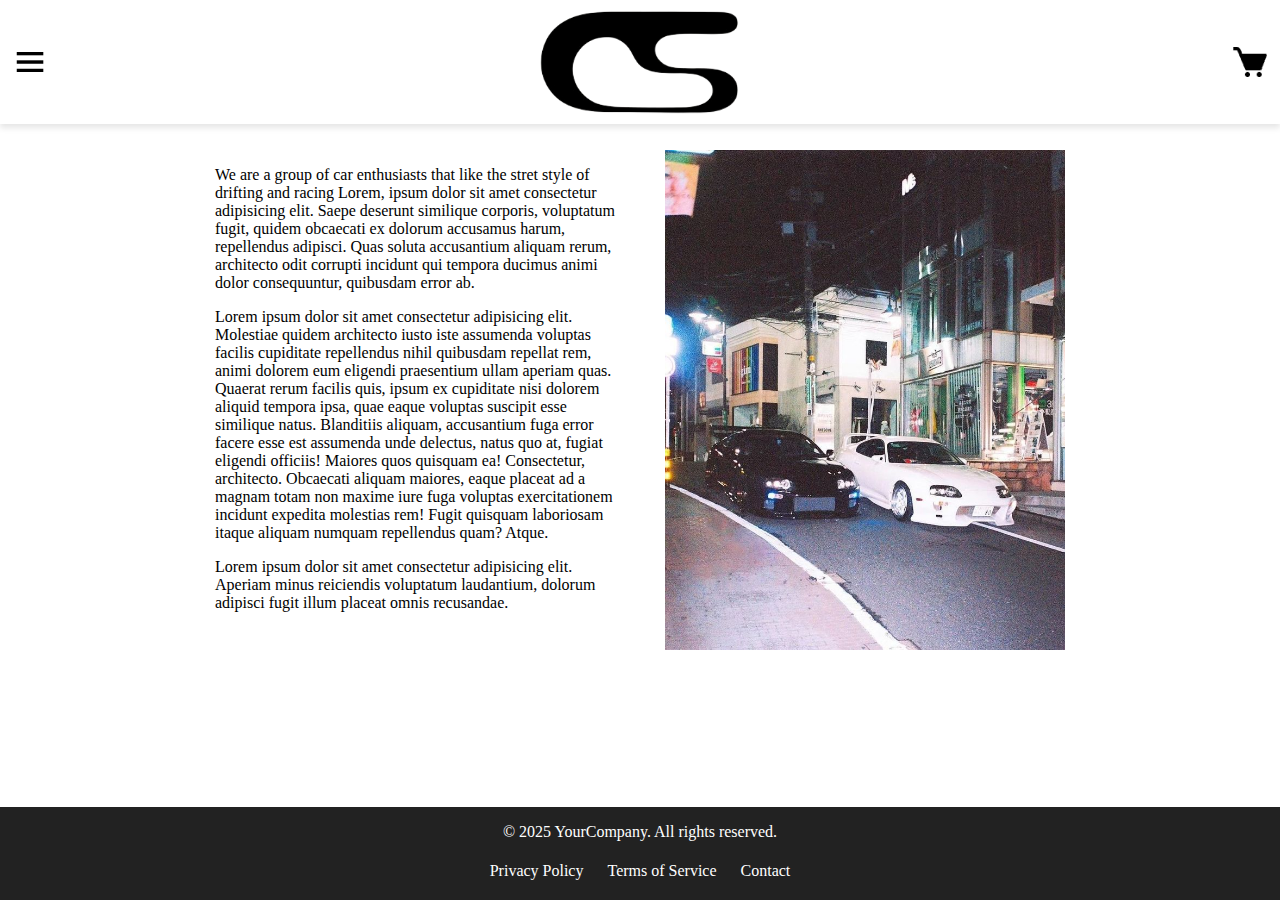
<file: about.html>
<!DOCTYPE html>
<html lang="en">
  <head>
    <meta charset="UTF-8" />
    <meta name="viewport" content="width=device-width, initial-scale=1.0" />
    <title>About</title>
    <link rel="stylesheet" href="stylesOfAbout.css" />
    <link rel="stylesheet" href="mobileVersion/stylesOfAbout.css" />
  </head>
  <body>
    <div class="header">
      <img class="menuBtn"
        src="[data-uri]"
        />
      <img class="logo" src="images/logo.jpg" data-url="index.html"/>
      <img class="cart" data-url="cartPage.html"
        src="[data-uri]"
        />
    </div>

    <div class="menu">
      <div data-url="posters.html"><h3>POSTERS</h3></div>
      <div data-url="clothing/clothing.html"><h3>CLOTHING</h3></div>
      <div data-url="cartPage.html"><h3>CART</h3></div>

      <div data-url="contact.html"><h3>CONTACT</h3></div>
    </div>

    <div class="txtAndImg">
      <div>
        <p>
          We are a group of car enthusiasts that like the stret style of
          drifting and racing Lorem, ipsum dolor sit amet consectetur
          adipisicing elit. Saepe deserunt similique corporis, voluptatum fugit,
          quidem obcaecati ex dolorum accusamus harum, repellendus adipisci.
          Quas soluta accusantium aliquam rerum, architecto odit corrupti
          incidunt qui tempora ducimus animi dolor consequuntur, quibusdam error
          ab.
        </p>
        <p>
          Lorem ipsum dolor sit amet consectetur adipisicing elit. Molestiae
          quidem architecto iusto iste assumenda voluptas facilis cupiditate
          repellendus nihil quibusdam repellat rem, animi dolorem eum eligendi
          praesentium ullam aperiam quas. Quaerat rerum facilis quis, ipsum ex
          cupiditate nisi dolorem aliquid tempora ipsa, quae eaque voluptas
          suscipit esse similique natus. Blanditiis aliquam, accusantium fuga
          error facere esse est assumenda unde delectus, natus quo at, fugiat
          eligendi officiis! Maiores quos quisquam ea! Consectetur, architecto.
          Obcaecati aliquam maiores, eaque placeat ad a magnam totam non maxime
          iure fuga voluptas exercitationem incidunt expedita molestias rem!
          Fugit quisquam laboriosam itaque aliquam numquam repellendus quam?
          Atque.
        </p>

        <p>
          Lorem ipsum dolor sit amet consectetur adipisicing elit. Aperiam minus
          reiciendis voluptatum laudantium, dolorum adipisci fugit illum placeat
          omnis recusandae.
        </p>
      </div>

      <div><img src="images/supra's.jpg" alt="" /></div>
    </div>

    <footer class="footer">
      <div class="footer-content">
        <p>&copy; 2025 YourCompany. All rights reserved.</p>
        <div class="footer-links">
          <a href="privacy.html">Privacy Policy</a>
          <a href="terms.html">Terms of Service</a>
          <a href="contact.html">Contact</a>
        </div>
      </div>
    </footer>

    <script src="goToCart.js"></script>
    <script src="mobileVersion/displayMenu.js"></script>
    <script src="goToHome.js"></script>
  </body>
</html>
</file>
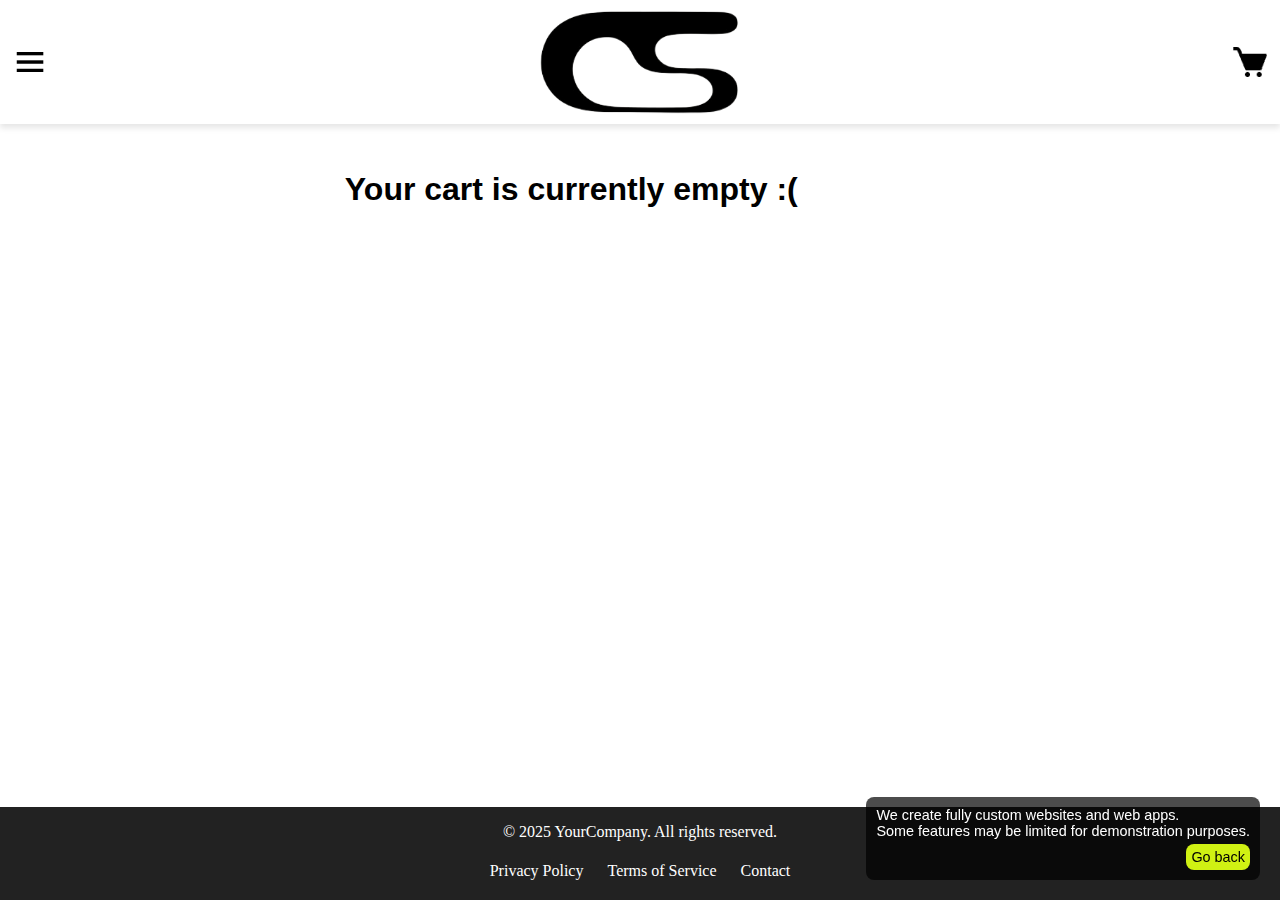
<file: cartPage.html>
<!DOCTYPE html>
<html lang="en">
  <head>
    <meta charset="UTF-8" />
    <meta name="viewport" content="width=device-width, initial-scale=1.0" />
    <title>cartPage</title>
    <link rel="stylesheet" href="cartPage.css" />
    <link rel="stylesheet" href="mobileVersion/cartPage.css" />
  </head>
  <body>
    <div class="header">
      <img class="menuBtn"
        src="[data-uri]"
        />
      <img class="logo" src="images/logo.jpg" data-url="index.html" />
      <img class="cart" data-url="cartPage.html"
        src="[data-uri]"
        />
    </div>

    <div class="menu">
      
      <div data-url="posters.html"><h3>POSTERS</h3></div>
      <div data-url="clothing/clothing.html"><h3>CLOTHING</h3></div>
      <div data-url="about.html"><h3>ABOUT</h3></div>
      <div data-url="contact.html"><h3>CONTACT</h3></div>
    </div>

    <div class="tag">
      <p>We create fully custom websites and web apps.<br>
      Some features may be limited for demonstration purposes.</p>
      <div><p>Go back</p></div>
    </div>

    <div class="clothingInTheCart">
      <!-- <div>
        <div data-id="${clothing.id}">
          <img
            src="[data-uri]"
          />
        </div>

        <div><img src="clothing/plain1.jpg" alt="" /></div>
        <div><h1>Black cap</h1></div>
        <div><h1>$29.00</h1></div>
        <div><input type="number" value="1" min="1" max="50" /></div>
        <div><h1>subtotal</h1></div>
      </div> -->
      <!-- 
      <div class="emptyCartMsg">
        <h1>Your cart is currently empty :(</h1>
        <div><a href="index.html">Go to shop</a></div>
      </div> -->

      <!-- <div class="checkOutField">
        <div><h3>Total:${grandTotal}</h3></div>
        <div><h1>PROCEED TO CHECKOUT</h1></div>
      </div> -->
    </div>

    <footer class="footer">
      <div class="footer-content">
        <p>&copy; 2025 YourCompany. All rights reserved.</p>
        <div class="footer-links">
          <a href="privacy.html">Privacy Policy</a>
          <a href="terms.html">Terms of Service</a>
          <a href="contact.html">Contact</a>
        </div>
      </div>

    <script src="cartPageScript.js"></script>
    <script src="mobileVersion/displayMenu.js"></script>
    <script src="goToHome.js"></script>
  </body>
</html>
</file>
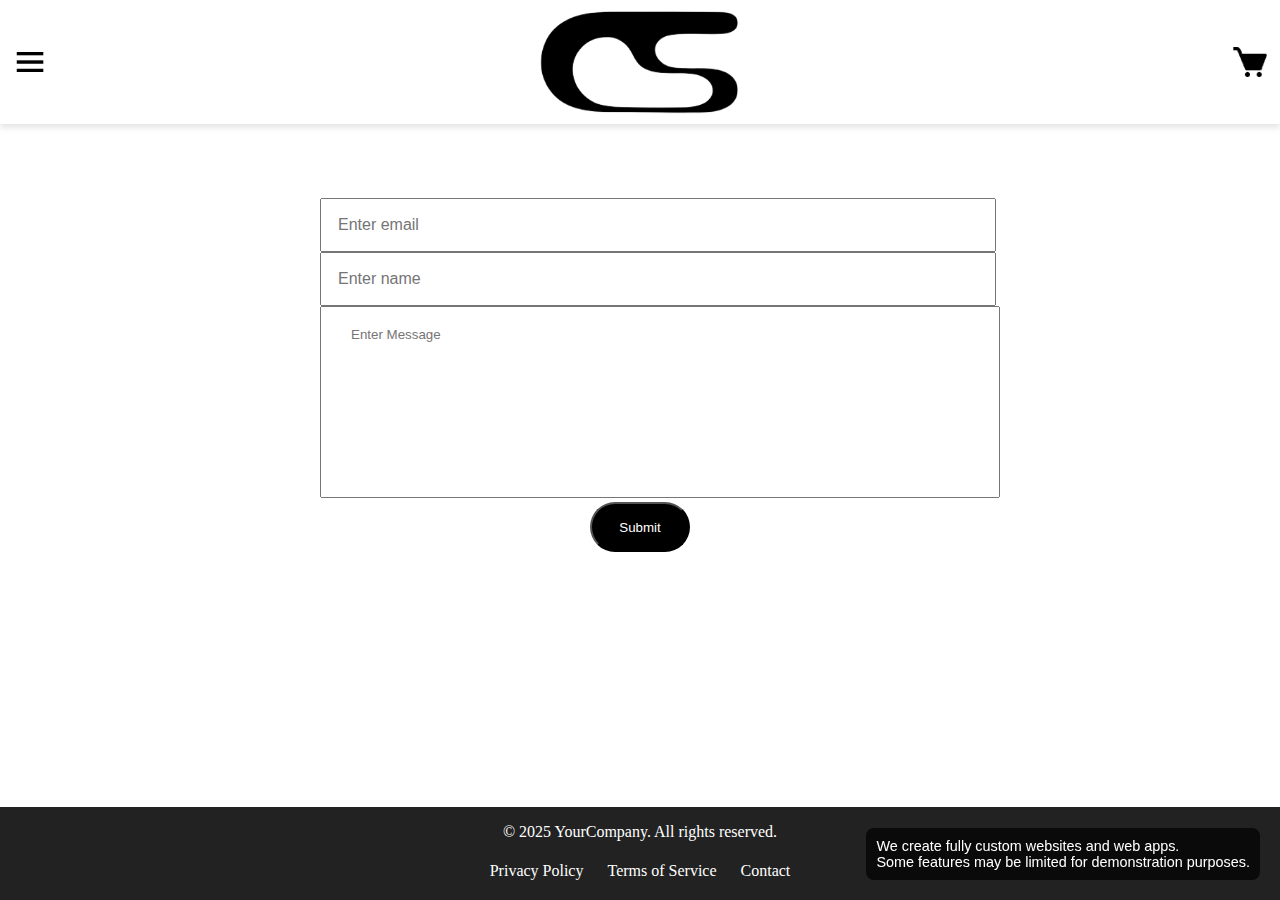
<file: contact.html>
<!DOCTYPE html>
<html lang="en">
  <head>
    <meta charset="UTF-8" />
    <meta name="viewport" content="width=device-width, initial-scale=1.0" />
    <title>Contact</title>
    <link rel="stylesheet" href="stylesOfContact.css" />
    <link rel="stylesheet" href="mobileVersion/stylesOfContact.css" />
  </head>
  <body>
    <div class="header">
      <img class="menuBtn"
        src="[data-uri]"
        />
      <img class="logo" src="images/logo.jpg" data-url="index.html" />
      <img class="cart" data-url="cartPage.html"
        src="[data-uri]"
        />
    </div>

    <div class="menu">
      <div data-url="posters.html"><h3>POSTERS</h3></div>
      <div data-url="clothing/clothing.html"><h3>CLOTHING</h3></div>
      <div data-url="cartPage.html"><h3>CART</h3></div>
      <div data-url="about.html"><h3>ABOUT</h3></div>
    </div>

    <div class="tag">
      <p>We create fully custom websites and web apps.<br>
      Some features may be limited for demonstration purposes.</p>
    </div>

    <form id="contact-form" method="POST" action="#">
      <input
        type="email"
        class="input-control"
        placeholder="Enter email"
        id="email"
      />

      <input
        type="text"
        class="input-control"
        placeholder="Enter name"
        id="name"
      />

      <textarea
        class="contact-msg"
        rows="9"
        placeholder="Enter Message"
        id="message"
      ></textarea>
      <button type="submit" class="btn-submit">Submit</button>

      <div class="sendingEmailStatus">
        <!-- <div class="spinner">
        <img src="[data-uri]"
        />
      </div> -->

        <!-- <div class="emailSent">
          <img
            src="[data-uri]"
          />
          <p>E-mail sent!</p>
        </div> -->
      </div>
    </form>

    <footer class="footer">
      <div class="footer-content">
        <p>&copy; 2025 YourCompany. All rights reserved.</p>
        <div class="footer-links">
          <a href="privacy.html">Privacy Policy</a>
          <a href="terms.html">Terms of Service</a>
          <a href="contact.html">Contact</a>
        </div>
      </div>
    </footer>

    <script src="goToCart.js"></script>
    <script src="mobileVersion/displayMenu.js"></script>
    <script src="goToHome.js"></script>
  </body>
</html>
</file>
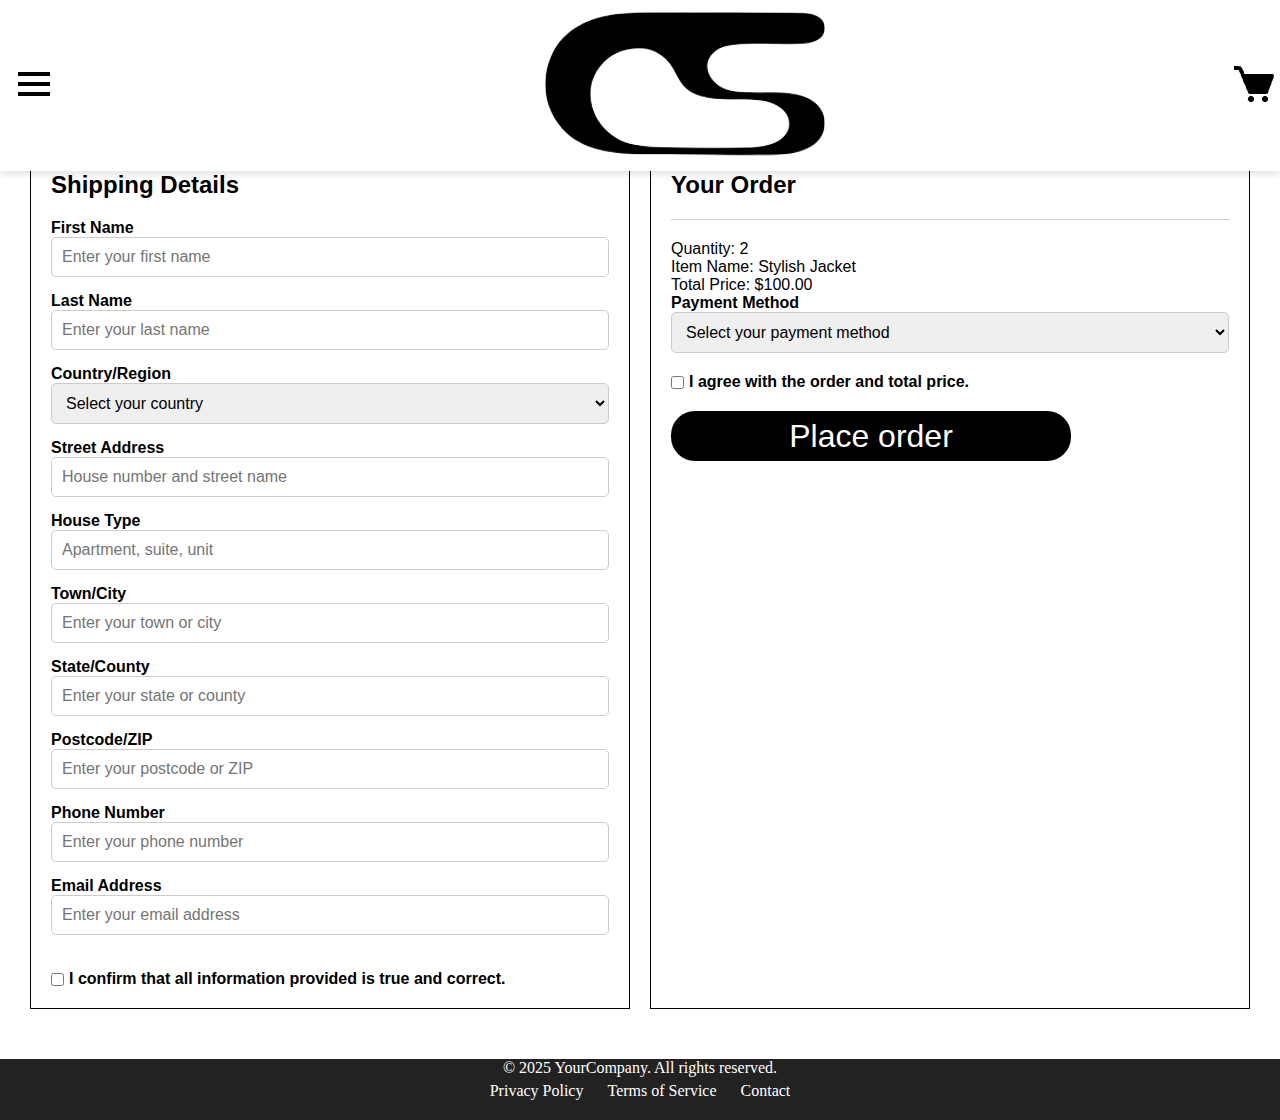
<file: paymentDetails.html>
<!DOCTYPE html>
<html lang="en">
  <head>
    <meta charset="UTF-8" />
    <meta name="viewport" content="width=device-width, initial-scale=1.0" />
    <title>Checkout Page</title>
    <link rel="stylesheet" href="paymentDetails.css" />
    <link rel="stylesheet" href="mobileVersion/paymentDetails.css" />
  </head>
  <body>
    <div class="header">
      <div class="navigationBar">
        <img
          src="[data-uri]"
        />
      </div>

      <div class="logo" data-url="index.html">
        <img src="images/logo.jpg" alt="" />
      </div>
      <div class="cart">
        <img
          src="[data-uri]"
        />
      </div>
    </div>

    <div class="menu">
      <div data-url="posters.html"><h3>POSTERS</h3></div>
      <div data-url="clothing/clothing.html"><h3>CLOTHING</h3></div>
      <div data-url="cartPage.html"><h3>CART</h3></div>
      <div data-url="about.html"><h3>ABOUT</h3></div>
      <div data-url="contact.html"><h3>CONTACT</h3></div>
    </div>

    <div class="checkout-wrapper">
      <!-- Shipping Details -->
      <div class="shipping-details">
        <h2>Shipping Details</h2>
        <form>
          <div>
            <label for="first-name">First Name</label>
            <input
              type="text"
              id="first-name"
              placeholder="Enter your first name"
              required
            />
          </div>
          <div>
            <label for="last-name">Last Name</label>
            <input
              type="text"
              id="last-name"
              placeholder="Enter your last name"
              required
            />
          </div>
          <div>
            <label for="country">Country/Region</label>
            <select id="country" required>
              <option value="" disabled selected>Select your country</option>
              <option value="United States">United States</option>
              <option value="Canada">Canada</option>
              <option value="Mexico">Mexico</option>
              <option value="United Kingdom">United Kingdom</option>
              <option value="Poland">Poland</option>
            </select>
          </div>
          <div>
            <label for="street-address">Street Address</label>
            <input
              type="text"
              id="street-address"
              placeholder="House number and street name"
              required
            />
          </div>
          <div>
            <label for="house-type">House Type</label>
            <input
              type="text"
              id="house-type"
              placeholder="Apartment, suite, unit"
            />
          </div>
          <div>
            <label for="town-city">Town/City</label>
            <input
              type="text"
              id="town-city"
              placeholder="Enter your town or city"
              required
            />
          </div>
          <div>
            <label for="state-county">State/County</label>
            <input
              type="text"
              id="state-county"
              placeholder="Enter your state or county"
              required
            />
          </div>
          <div>
            <label for="postcode-zip">Postcode/ZIP</label>
            <input
              type="text"
              id="postcode-zip"
              placeholder="Enter your postcode or ZIP"
              required
            />
          </div>
          <div>
            <label for="phone-number">Phone Number</label>
            <input
              type="tel"
              id="phone-number"
              placeholder="Enter your phone number"
              required
            />
          </div>
          <div>
            <label for="email">Email Address</label>
            <input
              type="email"
              id="email"
              placeholder="Enter your email address"
              required
            />
          </div>
          <div class="checkbox-container">
            <input type="checkbox" id="information-confirmation" required />
            <label for="information-confirmation"
              >I confirm that all information provided is true and
              correct.</label
            >
          </div>
        </form>
      </div>

      <!-- Order Details -->
      <div class="order-details">
        <h2>Your Order</h2>
        <div class="order-summary">
          <p>Quantity: 2</p>
          <p>Item Name: Stylish Jacket</p>
          <p>Total Price: $100.00</p>
        </div>
        <div class="payment-method">
          <label for="payment-method">Payment Method</label>
          <select id="payment-method" required>
            <option value="" disabled selected>
              Select your payment method
            </option>
            <option value="paypal">PayPal</option>
            <option value="credit-card">Credit Card</option>
            <option value="bank-transfer">Bank Transfer</option>
          </select>
        </div>
        <div class="checkbox-container">
          <input type="checkbox" id="order-confirmation" required />
          <label for="order-confirmation"
            >I agree with the order and total price.</label
          >
        </div>
        <button class="btn">Place order</button>
      </div>
    </div>

    <footer class="footer">
      <div class="footer-content">
        <p>&copy; 2025 YourCompany. All rights reserved.</p>
        <div class="footer-links">
          <a href="privacy.html">Privacy Policy</a>
          <a href="terms.html">Terms of Service</a>
          <a href="contact.html">Contact</a>
        </div>
      </div>
    </footer>

    <script src="mobileVersion/displayMenu.js"></script>
    <script src="goToHome.js"></script>
  </body>
</html>
</file>
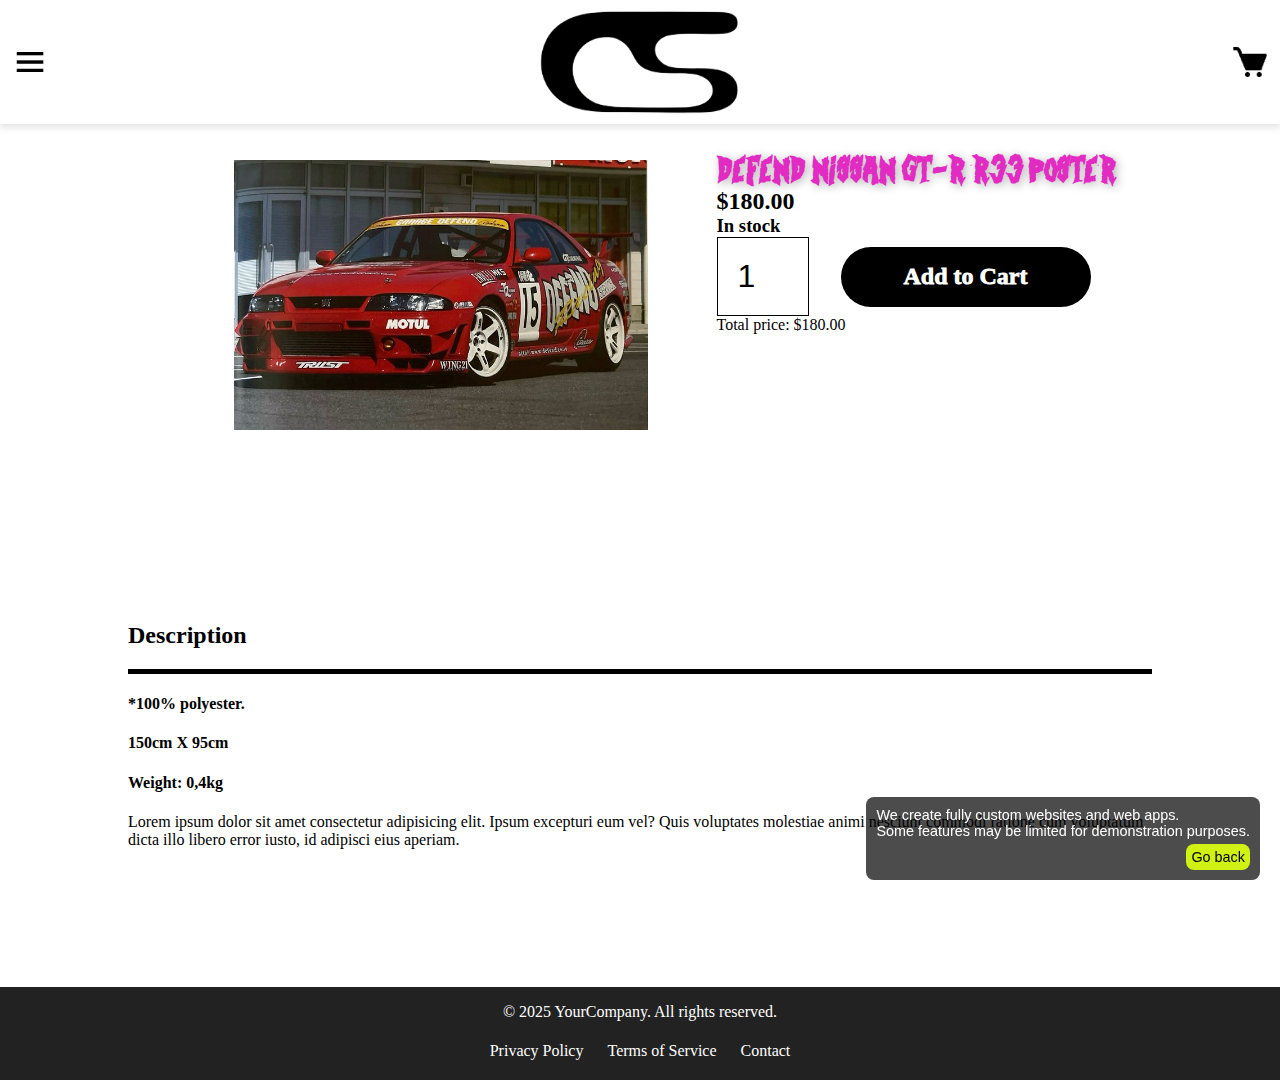
<file: poster1Page.html>
<!DOCTYPE html>
<html lang="en">
  <head>
    <meta charset="UTF-8" />
    <meta name="viewport" content="width=device-width, initial-scale=1.0" />
    <title>Poster1Page</title>
    <link rel="stylesheet" href="postersPages.css" />
    <link rel="stylesheet" href="mobileVersion/postersPages.css" />
  </head>
  <body>
    <div class="header">
      <img class="menuBtn"
        src="[data-uri]"
        />
      <img class="logo" src="images/logo.jpg" data-url="index.html" />
      <img class="cart" data-url="cartPage.html"
        src="[data-uri]"
        />
    </div>

    <div class="menu">
      <div data-url="posters.html"><h3>POSTERS</h3></div>
      <div data-url="clothing/clothing.html"><h3>CLOTHING</h3></div>
      <div data-url="cartPage.html"><h3>CART</h3></div>
      <div data-url="about.html"><h3>ABOUT</h3></div>
      <div data-url="contact.html"><h3>CONTACT</h3></div>
    </div>

    <div class="tag">
      <p>We create fully custom websites and web apps.<br>
      Some features may be limited for demonstration purposes.</p>
      <div><p>Go back</p></div>
    </div>

    <div class="posterInformations">
      <div>
        <div
          data-src="images/poster.jpg"
          data-id=""
          data-name="Defend Nissan GT-R R33 poster"
          data-price="$180.00"
          data-size="150cm X 95cm"
        >
          <div class="magnify">
            <img src="images/poster.jpg" alt="Poster" />
          </div>
        </div>
      </div>

      <div>
        <h1>DEFEND NISSAN GT-R R33 POSTER</h1>
        <h2>$180.00</h2>
        <h3>In stock</h3>

        <div>
          <input
            class="posterQuantity"
            type="number"
            min="1"
            max="50"
            value="1"
          />
          <button class="addToCartBtn">Add to Cart</button>
        </div>

        <div class="totalPrice">Total price: $180.00</div>
      </div>
    </div>

    <div class="posterDescription">
      <div>
        <h2>Description</h2>
        <div></div>
      </div>

      <div>
        <h4>*100% polyester.</h4>
        <h4>150cm X 95cm</h4>
        <h4>Weight: 0,4kg</h4>
        <p>
          Lorem ipsum dolor sit amet consectetur adipisicing elit. Ipsum
          excepturi eum vel? Quis voluptates molestiae animi nesciunt commodi
          ratione cum voluptatum dicta illo libero error iusto, id adipisci eius
          aperiam.
        </p>
      </div>
    </div>

    <footer class="footer">
      <div class="footer-content">
        <p>&copy; 2025 YourCompany. All rights reserved.</p>
        <div class="footer-links">
          <a href="privacy.html">Privacy Policy</a>
          <a href="terms.html">Terms of Service</a>
          <a href="contact.html">Contact</a>
        </div>
      </div>
    </footer>

    <script src="postersPagesScript.js"></script>
    <script src="mobileVersion/displayMenu.js"></script>
    <script src="goToHome.js"></script>

    <div id="cartPopup" class="cart-popup">
      <p>Item added to cart!</p>
    </div>
  </body>
</html>
</file>
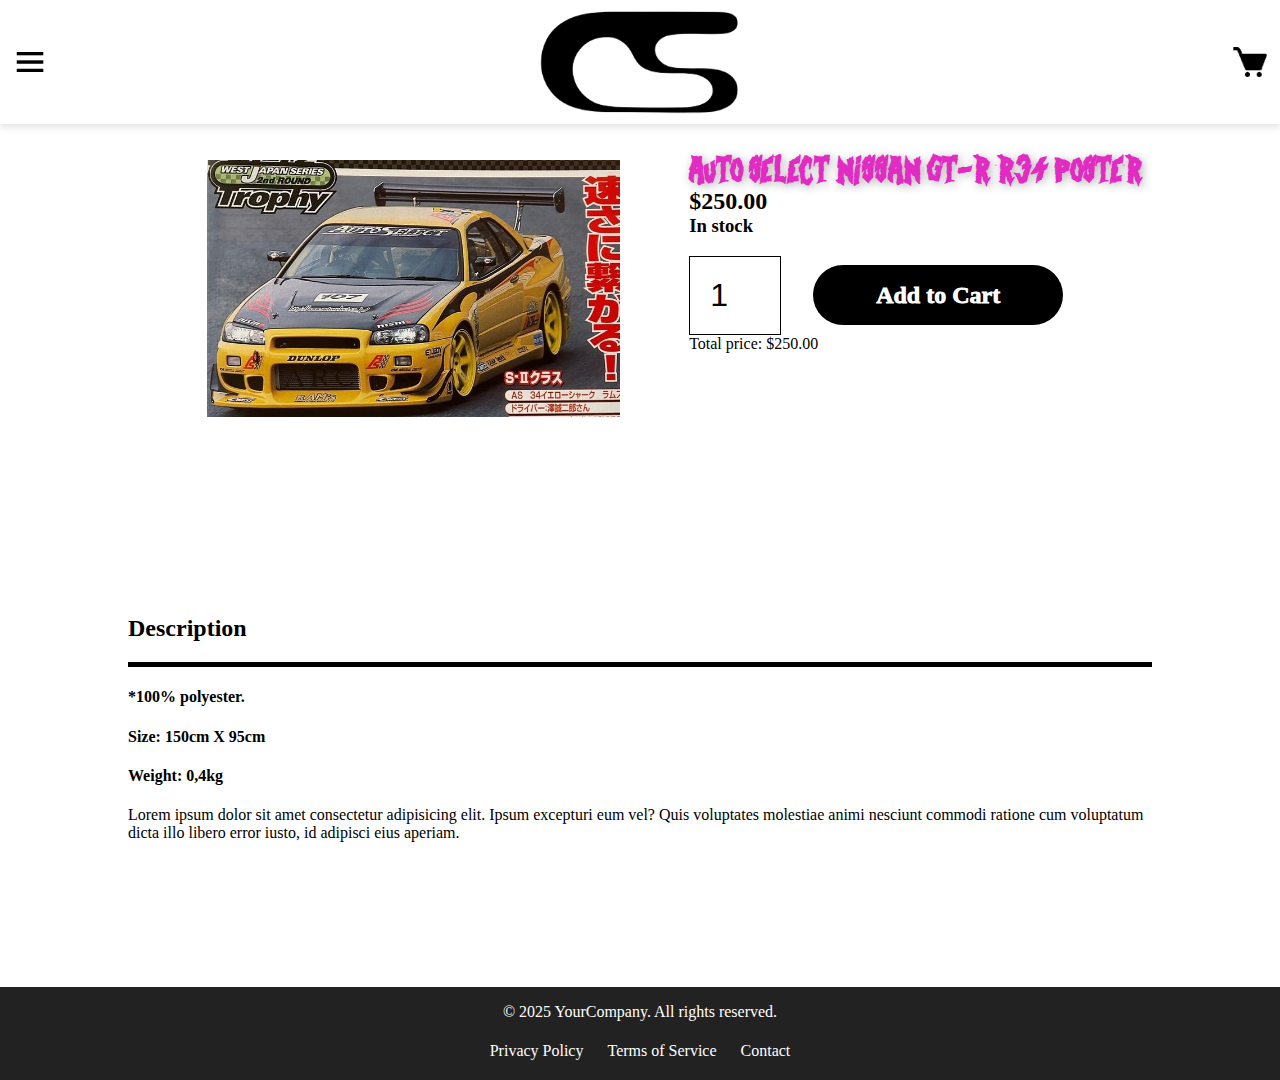
<file: poster2Page.html>
<!DOCTYPE html>
<html lang="en">
  <head>
    <meta charset="UTF-8" />
    <meta name="viewport" content="width=device-width, initial-scale=1.0" />
    <title>Poster2Page</title>
    <link rel="stylesheet" href="postersPages.css" />
    <link rel="stylesheet" href="mobileVersion/postersPages.css" />
  </head>
  <body>
    <div class="header">
      <img class="menuBtn"
        src="[data-uri]"
        />
      <img class="logo" src="images/logo.jpg" data-url="index.html" />
      <img class="cart" data-url="cartPage.html"
        src="[data-uri]"
        />
    </div>

    <div class="menu">
      <div data-url="posters.html"><h3>POSTERS</h3></div>
      <div data-url="clothing/clothing.html"><h3>CLOTHING</h3></div>
      <div data-url="cartPage.html"><h3>CART</h3></div>
      <div data-url="about.html"><h3>ABOUT</h3></div>
      <div data-url="contact.html"><h3>CONTACT</h3></div>
    </div>

    <div class="posterInformations">
      <div>
        <div 
        data-src="images/poster2.jpg"
        data-id=""
        data-name="Auto Select Nissan GT-R R34 poster"
        data-price="$250.00"
        data-size="150cm X 95cm">
          <div class="magnify">
            <img src="images/poster2.jpg" alt="Poster" />
          </div>
        </div>
      </div>

      <div>
        <h1>AUTO SELECT NISSAN GT-R R34 POSTER</h1>
        <h2>$250.00</h2>
        <h3>In stock</p></h3>

        <div>
          <input
            class="posterQuantity"
            type="number"
            min="1"
            max="50"
            value="1"
          />
          <button class="addToCartBtn">Add to Cart</button>
        </div>

        <div class="totalPrice"></div>
      </div>
    </div>

    <div class="posterDescription">
      <div>
        <h2>Description</h2>
        <div></div>
      </div>

      <div>
        <h4>*100% polyester.</h4>
        <h4>Size: 150cm X 95cm</h4>
        <h4>Weight: 0,4kg</h4>
        <p>
          Lorem ipsum dolor sit amet consectetur adipisicing elit. Ipsum
          excepturi eum vel? Quis voluptates molestiae animi nesciunt commodi
          ratione cum voluptatum dicta illo libero error iusto, id adipisci eius
          aperiam.
        </p>
      </div>
    </div>

    <footer class="footer">
      <div class="footer-content">
        <p>&copy; 2025 YourCompany. All rights reserved.</p>
        <div class="footer-links">
          <a href="privacy.html">Privacy Policy</a>
          <a href="terms.html">Terms of Service</a>
          <a href="contact.html">Contact</a>
        </div>
      </div>
    </footer>

    <script src="postersPagesScript.js"></script>
    <script src="mobileVersion/displayMenu.js"></script>
    <script src="goToHome.js"></script>
    <div id="cartPopup" class="cart-popup">
      <p>Item added to cart!</p>
    </div>
  </body>
</html>
</file>
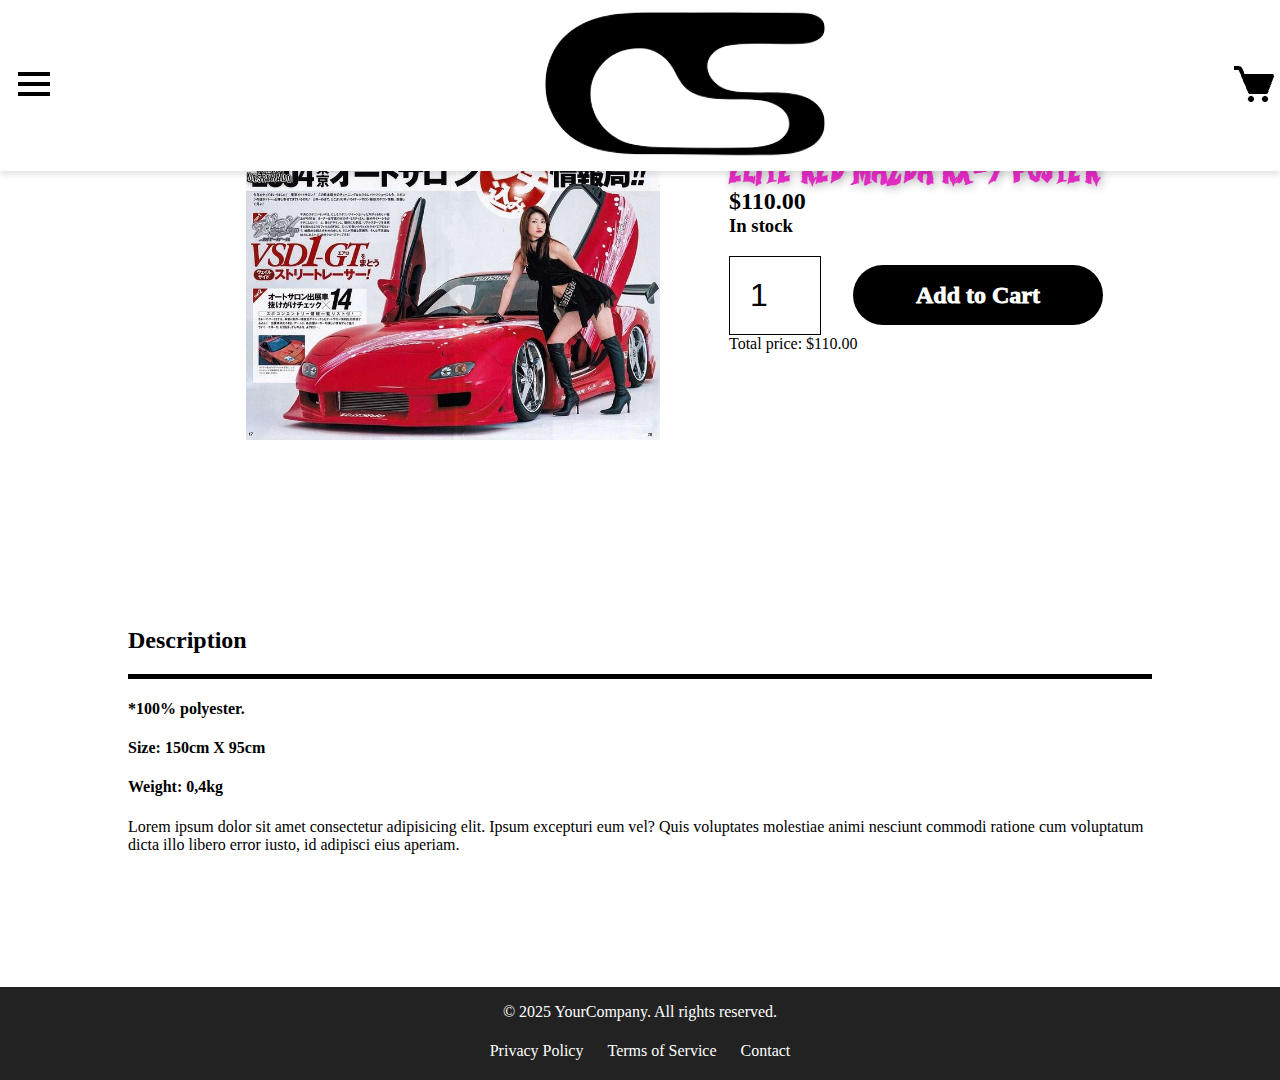
<file: poster3Page.html>
<!DOCTYPE html>
<html lang="en">
  <head>
    <meta charset="UTF-8" />
    <meta name="viewport" content="width=device-width, initial-scale=1.0" />
    <title>Poster3Page</title>
    <link rel="stylesheet" href="postersPages.css" />
    <link rel="stylesheet" href="mobileVersion/postersPages.css" />
  </head>
  <body>
    <div class="header">
      <div>
        <img
          src="[data-uri]"
        />
      </div>

      
      <div class="logo" data-url="index.html"><img src="images/logo.jpg" alt="" /></div>
      <div class="cart">
        <img
          src="[data-uri]"
        />
      </div>
    </div>

    <div class="menu">
      <div data-url="posters.html"><h3>POSTERS</h3></div>
      <div data-url="clothing/clothing.html"><h3>CLOTHING</h3></div>
      <div data-url="cartPage.html"><h3>CART</h3></div>
     
      <div data-url="about.html"><h3>ABOUT</h3></div>
      <div data-url="contact.html"><h3>CONTACT</h3></div>
    </div>

    <div class="posterInformations">
      <div>
        <div 
        data-src="images/poster3.jpg"
        data-id=""
        data-name="Elite Red Mazda RX-7 poster"
        data-price="$110.00"
        data-size="150cm X 95cm">
          <div class="magnify">
            <img src="images/poster3.jpg" alt="Poster" />
          </div>
        </div>
      </div>

      <div>
        <h1>ELITE RED MAZDA RX-7 POSTER</h1>
        <h2>$110.00</h2>
        <h3>In stock</p></h3>

        <div>
          <input
            class="posterQuantity"
            type="number"
            min="1"
            max="50"
            value="1"
          />
          <button class="addToCartBtn">Add to Cart</button>
        </div>

        <div class="totalPrice"></div>
      </div>
    </div>

    <div class="posterDescription">
      <div>
        <h2>Description</h2>
        <div></div>
      </div>

      <div>
        <h4>*100% polyester.</h4>
        <h4>Size: 150cm X 95cm</h4>
        <h4>Weight: 0,4kg</h4>
        <p>
          Lorem ipsum dolor sit amet consectetur adipisicing elit. Ipsum
          excepturi eum vel? Quis voluptates molestiae animi nesciunt commodi
          ratione cum voluptatum dicta illo libero error iusto, id adipisci eius
          aperiam.
        </p>
      </div>
    </div>

    <footer class="footer">
      <div class="footer-content">
        <p>&copy; 2025 YourCompany. All rights reserved.</p>
        <div class="footer-links">
          <a href="privacy.html">Privacy Policy</a>
          <a href="terms.html">Terms of Service</a>
          <a href="contact.html">Contact</a>
        </div>
      </div>
    </footer>

    <script src="postersPagesScript.js"></script>
    <script src="mobileVersion/displayMenu.js"></script>
    <script src="goToHome.js"></script>
    <div id="cartPopup" class="cart-popup">
      <p>Item added to cart!</p>
    </div>
  </body>
</html>
</file>
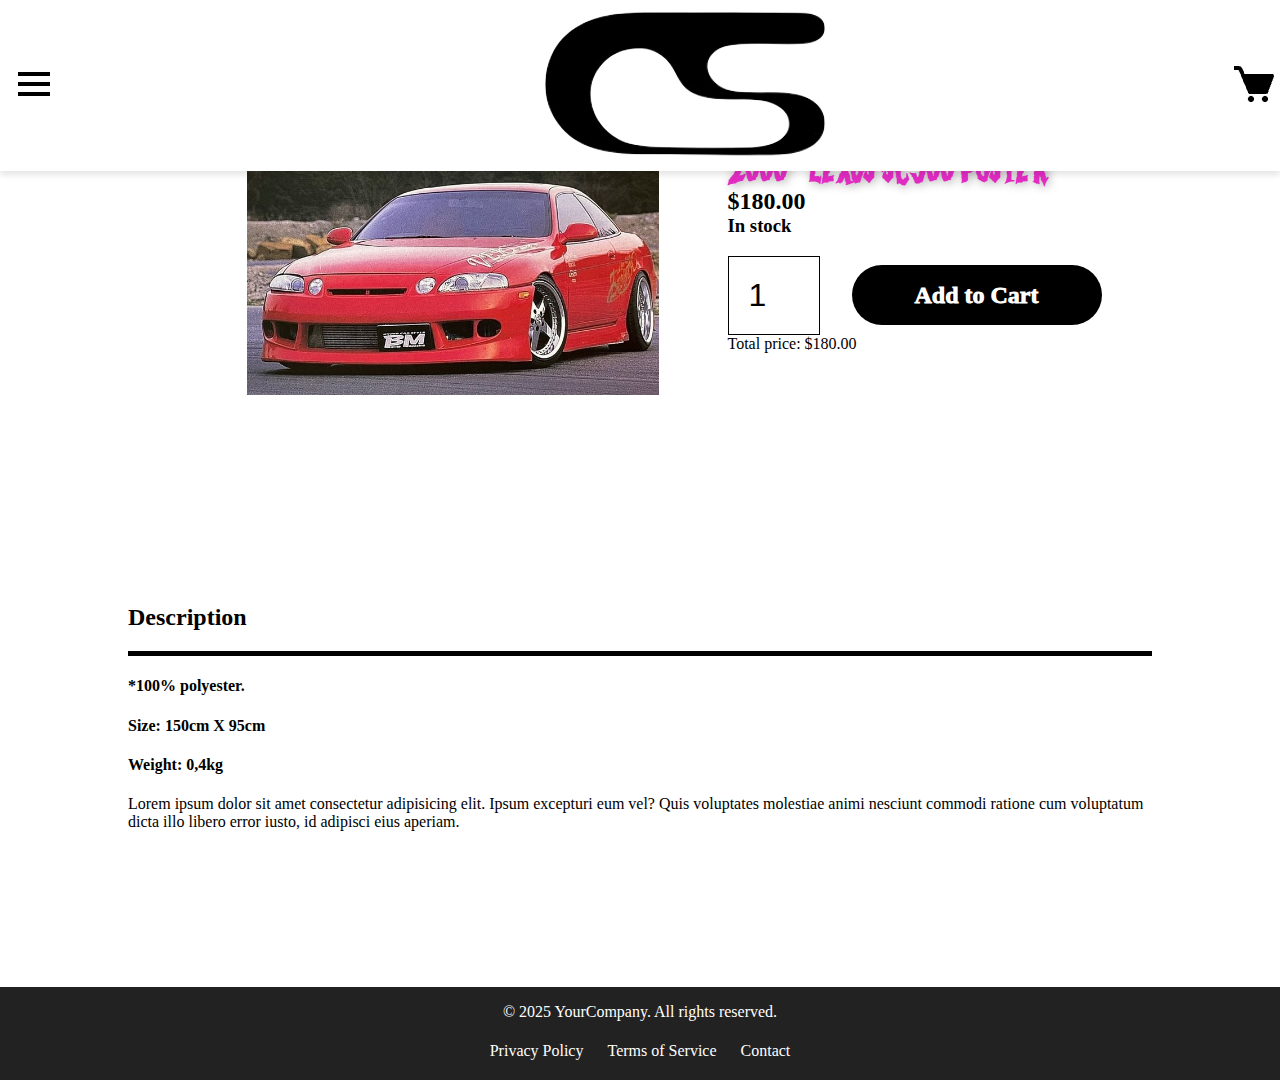
<file: poster4Page.html>
<!DOCTYPE html>
<html lang="en">
  <head>
    <meta charset="UTF-8" />
    <meta name="viewport" content="width=device-width, initial-scale=1.0" />
    <title>Poster4Page</title>
    <link rel="stylesheet" href="postersPages.css" />
    <link rel="stylesheet" href="mobileVersion/postersPages.css" />
  </head>
  <body>
    <div class="header">
      <div>
        <img
        src="[data-uri]"
      />
      </div>

     
      <div class="logo" data-url="index.html"><img src="images/logo.jpg" alt="" /></div>
      <div class="cart">
        <img
          src="[data-uri]"
        />
      </div>
    </div>

    <div class="menu">
      <div data-url="posters.html"><h3>POSTERS</h3></div>
      <div data-url="clothing/clothing.html"><h3>CLOTHING</h3></div>
      <div data-url="cartPage.html"><h3>CART</h3></div>
      <div data-url="about.html"><h3>ABOUT</h3></div>
      <div data-url="contact.html"><h3>CONTACT</h3></div>
    </div>

    <div class="posterInformations">
      <div>
        <div 
        data-src="images/poster4.jpg"
        data-id=""
        data-name="2000's Lexus SC300 poster"
        data-price="$180.00"
        data-size="150cm X 95cm">
          <div class="magnify">
            <img src="images/poster4.jpg" alt="Poster" />
          </div>
        </div>
      </div>

      <div>
        <h1>2000's LEXUS SC300 POSTER</h1>
        <h2>$180.00</h2>
        <h3>In stock</p></h3>

        <div>
          <input
            class="posterQuantity"
            type="number"
            min="1"
            max="50"
            value="1"
          />
          <button class="addToCartBtn">Add to Cart</button>
        </div>

        <div class="totalPrice"></div>
      </div>
    </div>

    <div class="posterDescription">
      <div>
        <h2>Description</h2>
        <div></div>
      </div>

      <div>
        <h4>*100% polyester.</h4>
        <h4>Size: 150cm X 95cm</h4>
        <h4>Weight: 0,4kg</h4>
        <p>
          Lorem ipsum dolor sit amet consectetur adipisicing elit. Ipsum
          excepturi eum vel? Quis voluptates molestiae animi nesciunt commodi
          ratione cum voluptatum dicta illo libero error iusto, id adipisci eius
          aperiam.
        </p>
      </div>
    </div>

    <footer class="footer">
      <div class="footer-content">
        <p>&copy; 2025 YourCompany. All rights reserved.</p>
        <div class="footer-links">
          <a href="privacy.html">Privacy Policy</a>
          <a href="terms.html">Terms of Service</a>
          <a href="contact.html">Contact</a>
        </div>
      </div>
    </footer>

    <script src="postersPagesScript.js"></script>
    <script src="mobileVersion/displayMenu.js"></script>
    <script src="goToHome.js"></script>
    <div id="cartPopup" class="cart-popup">
      <p>Item added to cart!</p>
    </div>
  </body>
</html>
</file>
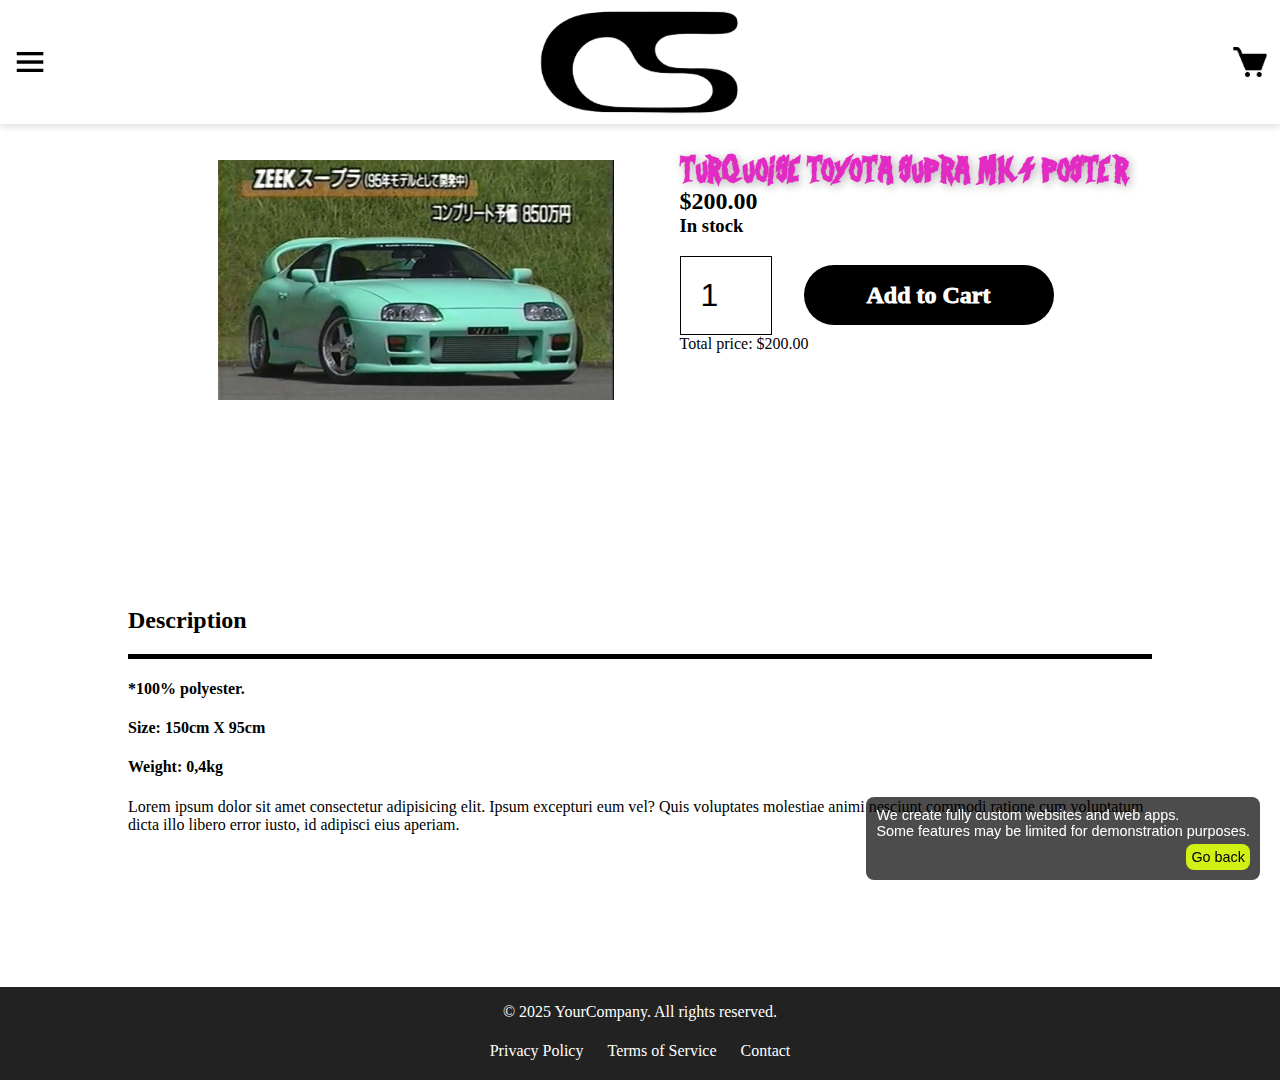
<file: poster5Page.html>
<!DOCTYPE html>
<html lang="en">
  <head>
    <meta charset="UTF-8" />
    <meta name="viewport" content="width=device-width, initial-scale=1.0" />
    <title>Poster5Page</title>
    <link rel="stylesheet" href="postersPages.css" />
    <link rel="stylesheet" href="mobileVersion/postersPages.css" />
  </head>
  <body>
    <div class="header">
      <img class="menuBtn"
        src="[data-uri]"
        />
      <img class="logo" src="images/logo.jpg" data-url="index.html" />
      <img class="cart" data-url="cartPage.html"
        src="[data-uri]"
        />
    </div>

    <div class="menu">
      <div data-url="posters.html"><h3>POSTERS</h3></div>
      <div data-url="clothing/clothing.html"><h3>CLOTHING</h3></div>
      <div data-url="cartPage.html"><h3>CART</h3></div>

      <div data-url="about.html"><h3>ABOUT</h3></div>
      <div data-url="contact.html"><h3>CONTACT</h3></div>
    </div>

    <div class="tag">
      <p>We create fully custom websites and web apps.<br>
      Some features may be limited for demonstration purposes.</p>
      <div><p>Go back</p></div>
    </div>

    <div class="posterInformations">
      <div>
        <div 
        data-src="images/poster5.jpg"
        data-id=""
        data-name="Turquoise Toyota Supra MK4 poster"
        data-price="$200.00"
        data-size="150cm X 95cm">
          <div class="magnify">
            <img src="images/poster5.jpg" alt="Poster" />
          </div>
        </div>
      </div>

      <div>
        <h1>TURQUOISE TOYOTA SUPRA MK4 POSTER</h1>
        <h2>$200.00</h2>
        <h3>In stock</p></h3>

        <div>
          <input
            class="posterQuantity"
            type="number"
            min="1"
            max="50"
            value="1"
          />
          <button class="addToCartBtn">Add to Cart</button>
        </div>

        <div class="totalPrice"></div>
      </div>
    </div>

    <div class="posterDescription">
      <div>
        <h2>Description</h2>
        <div></div>
      </div>

      <div>
        <h4>*100% polyester.</h4>
        <h4>Size: 150cm X 95cm</h4>
        <h4>Weight: 0,4kg</h4>
        <p>
          Lorem ipsum dolor sit amet consectetur adipisicing elit. Ipsum
          excepturi eum vel? Quis voluptates molestiae animi nesciunt commodi
          ratione cum voluptatum dicta illo libero error iusto, id adipisci eius
          aperiam.
        </p>
      </div>
    </div>

    <footer class="footer">
      <div class="footer-content">
        <p>&copy; 2025 YourCompany. All rights reserved.</p>
        <div class="footer-links">
          <a href="privacy.html">Privacy Policy</a>
          <a href="terms.html">Terms of Service</a>
          <a href="contact.html">Contact</a>
        </div>
      </div>
    </footer>

    <script src="postersPagesScript.js"></script>
    <script src="mobileVersion/displayMenu.js"></script>
    <script src="goToHome.js"></script>
    <div id="cartPopup" class="cart-popup">
      <p>Item added to cart!</p>
    </div>
  </body>
</html>
</file>
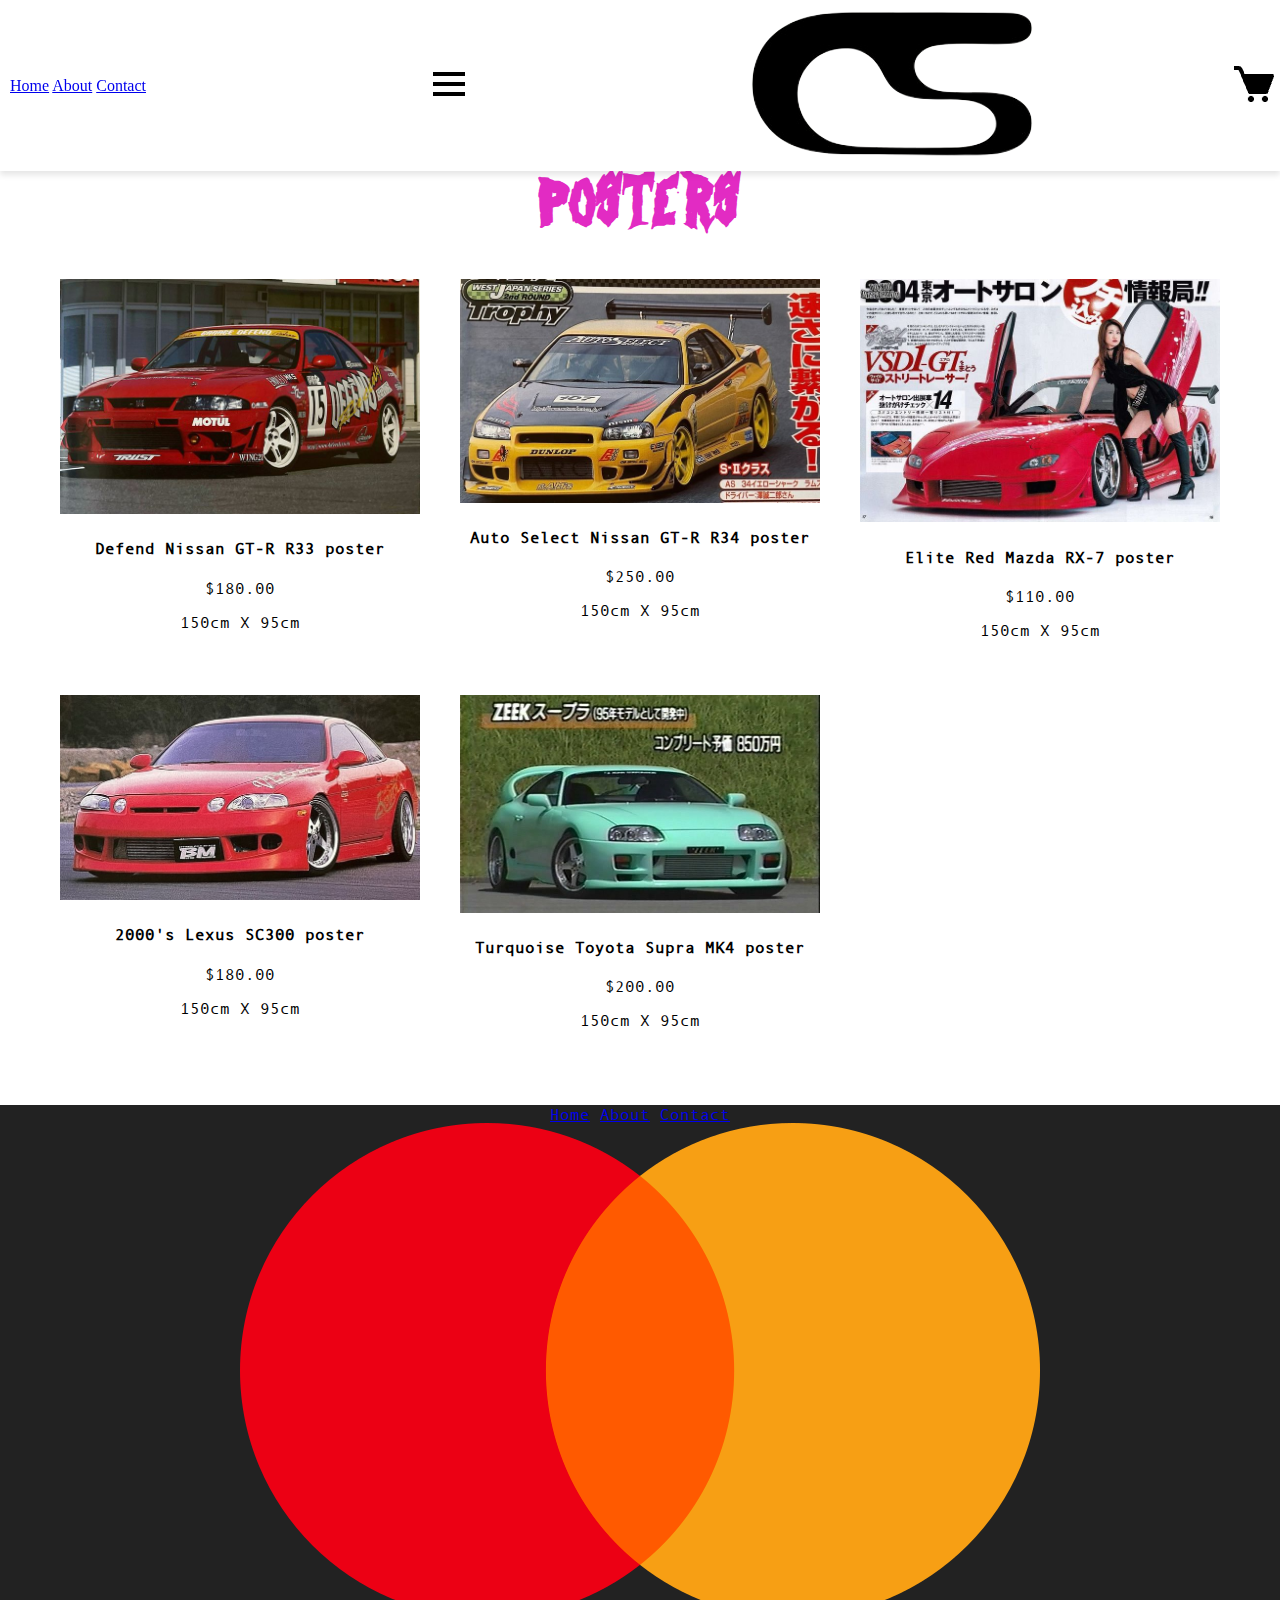
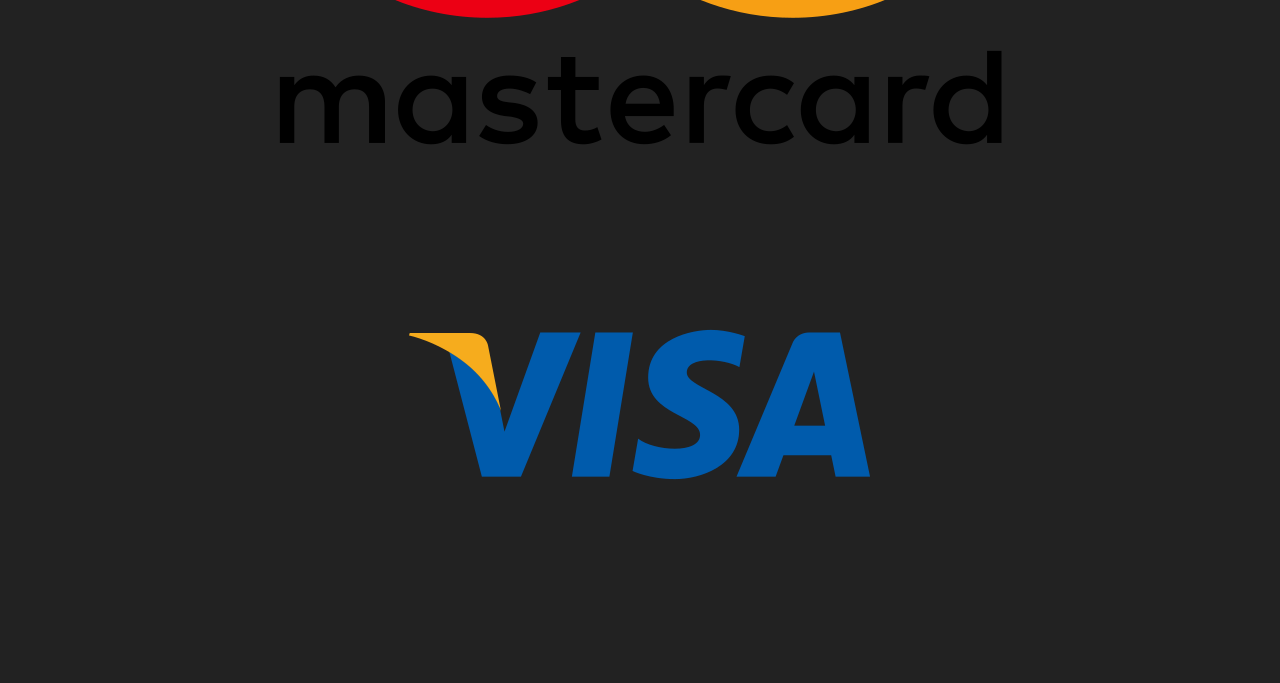
<file: posters.html>
<!DOCTYPE html>
<html lang="en">
  <head>
    <meta charset="UTF-8" />
    <meta name="viewport" content="width=device-width, initial-scale=1.0" />
    <title>Posters</title>
    <link rel="stylesheet" href="stylesOfPosters.css" />
    <link rel="stylesheet" href="mobileVersion/stylesOfPosters.css" />
  </head>
  <body>
    <div class="header">
      <div>
        <a href="index.html">Home</a>
        <a href="about.html">About</a>
        <a href="contact.html">Contact</a>
      </div>

      <div>
        <img
          src="[data-uri]"
        />
      </div>
      <div class="logo" ><img src="images/logo.jpg" alt="" /></div>
      <div class="cart">
        <img
          src="[data-uri]"
        />
      </div>
    </div>

    <div class="menu">
      <div data-url="index.html"><h3>HOME</h3></div>
      <div data-url="clothing/clothing.html"><h3>CLOTHING</h3></div>
      <div data-url="cartPage.html"><h3>CART</h3></div>
      <div data-url="about.html"><h3>ABOUT</h3></div>
      <div data-url="contact.html"><h3>CONTACT</h3></div>
    </div>

    <div class="posterTxt"><h1>POSTERS</h1></div>

    <div class="posters">
      <div data-url="poster1Page.html">
        <img src="images/poster.jpg" alt="" />
        <h4>Defend Nissan GT-R R33 poster</h4>
        <p>$180.00</p>
        <p>150cm X 95cm</p>
      </div>
      <div data-url="poster2Page.html">
        <img src="images/poster2.jpg" alt="" />
        <h4>Auto Select Nissan GT-R R34 poster</h4>
        <p>$250.00</p>
        <p>150cm X 95cm</p>
      </div>
      <div data-url="poster3Page.html">
        <img src="images/poster3.jpg" alt="" />
        <h4>Elite Red Mazda RX-7 poster</h4>
        <p>$110.00</p>
        <p>150cm X 95cm</p>
      </div>
      <div data-url="poster4Page.html">
        <img src="images/poster4.jpg" alt="" />
        <h4>2000's Lexus SC300 poster</h4>
        <p>$180.00</p>
        <p>150cm X 95cm</p>
      </div>
      <div data-url="poster5Page.html">
        <img src="images/poster5.jpg" alt="" />
        <h4>Turquoise Toyota Supra MK4 poster</h4>
        <p>$200.00</p>
        <p>150cm X 95cm</p>
      </div>
    </div>

    <div class="footer">
      <div>
        <a href="index.html">Home</a>
        <a href="about.html">About</a>
        <a href="contact.html">Contact</a>
      </div>

      <div>
        <img src="images/mastercardIcon.png" alt="" />
        <img src="images/visaIcon.png" alt="" />
      </div>
    </div>

    <script src="postersScript.js"></script>
    <script src="mobileVersion/displayMenu.js"></script>
    <scrip src="goToHome.js"></script>
  </body>
</html>
</file>
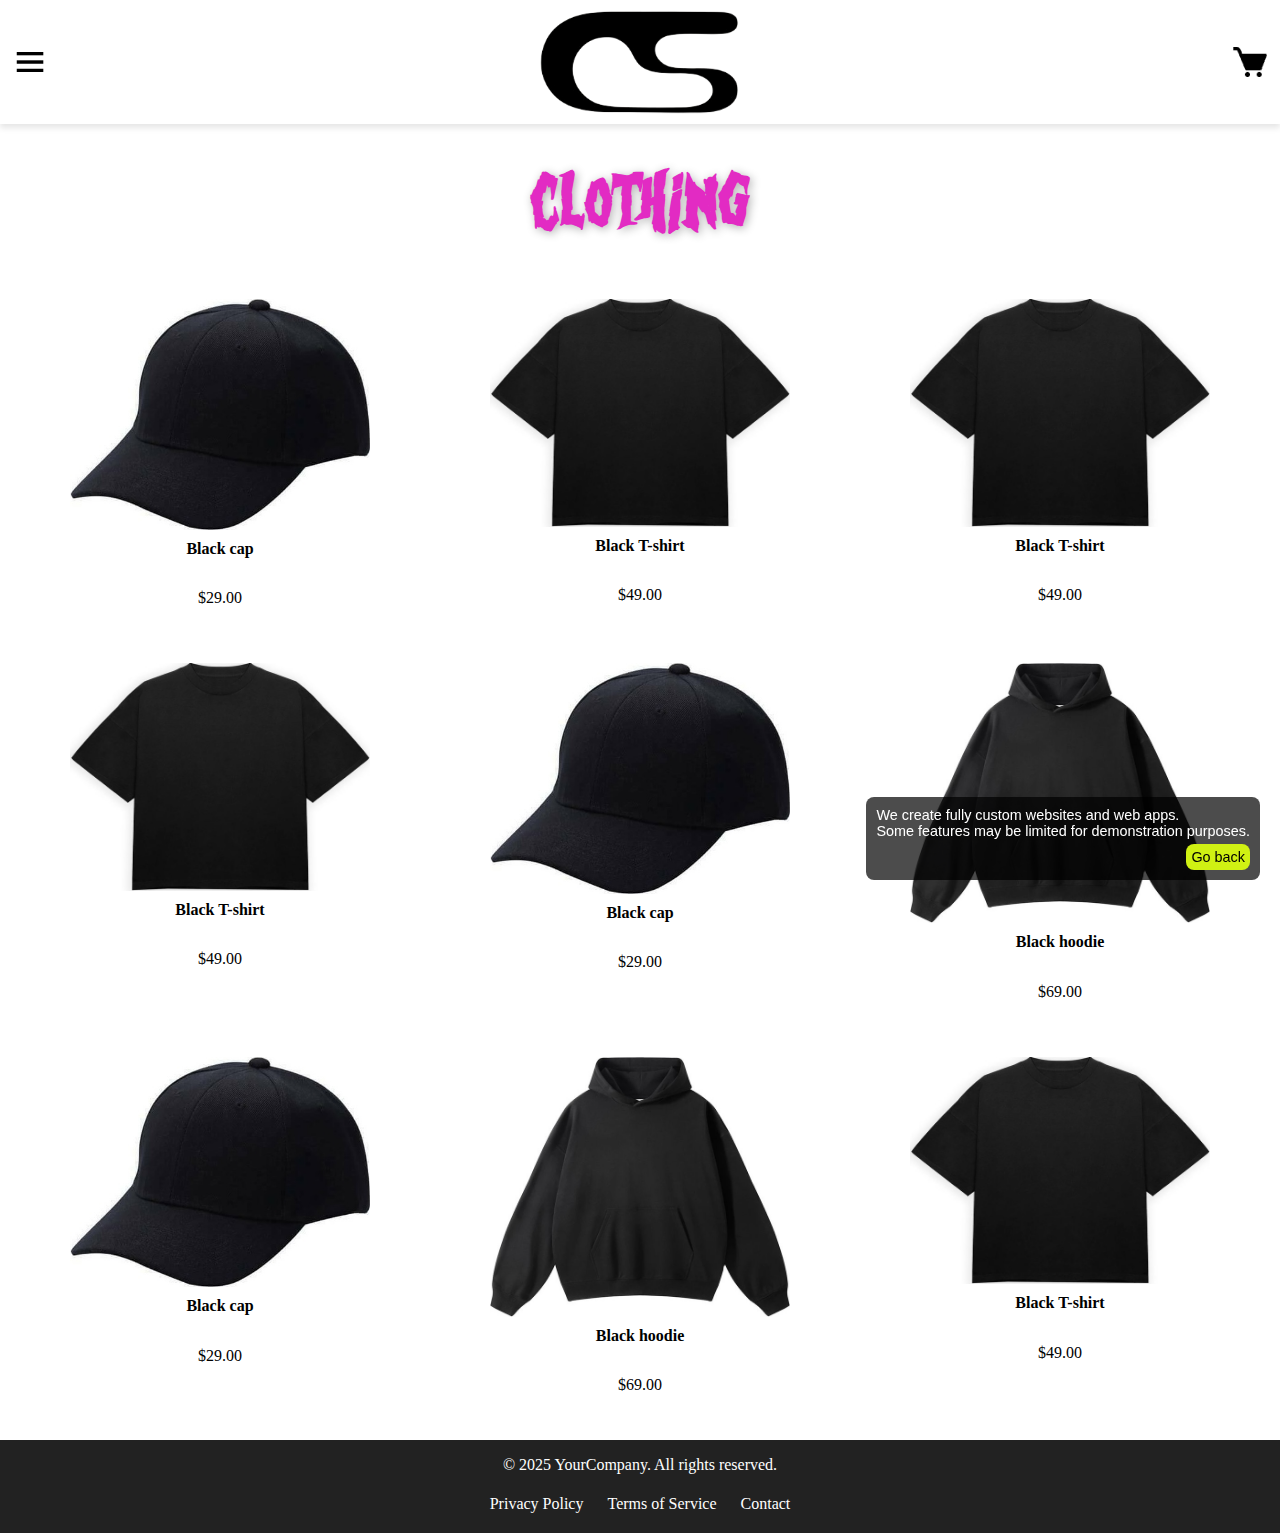
<file: clothing/clothing.html>
<!DOCTYPE html>
<html lang="en">
  <head>
    <meta charset="UTF-8" />
    <meta name="viewport" content="width=device-width, initial-scale=1.0" />
    <title>Clothing</title>
    <link rel="stylesheet" href="clothing.css" />
    <link rel="stylesheet" href="../mobileVersion/clothing.css" />
  </head>
  <body>
    <div class="header">
      <img class="menuBtn"
        src="[data-uri]"
        />
      <img class="logo" src="../images/logo.jpg" data-url="../index.html" />
      <img class="cart" data-url="cartPage.html"
        src="[data-uri]"
        />
    </div>

    <div class="menu">
      <div data-url="../posters.html"><h3>POSTERS</h3></div>
      <div data-url="../cartPage.html"><h3>CART</h3></div>
      <div data-url="../about.html"><h3>ABOUT</h3></div>
      <div data-url="../contact.html"><h3>CONTACT</h3></div>
    </div>

    <div class="tag">
      <p>We create fully custom websites and web apps.<br>
      Some features may be limited for demonstration purposes.</p>
      <div><p>Go back</p></div>
    </div>

    <div class="clothingTxt"><h1>CLOTHING</h1></div>

    <div class="clothing">
      <div data-url="clothingCapPage.html">
        <img src="plain1.jpg" alt="" />
        <h4>Black cap</h4>
        <p>$29.00</p>
      </div>

      <div data-url="clothingT-shirtPage.html">
        <img src="plain2.jpg" alt="" />
        <h4>Black T-shirt</h4>
        <p>$49.00</p>
      </div>

      <div data-url="clothingT-shirtPage.html">
        <img src="plain2.jpg" alt="" />
        <h4>Black T-shirt</h4>
        <p>$49.00</p>
      </div>

      <div data-url="clothingT-shirtPage.html">
        <img src="plain2.jpg" alt="" />
        <h4>Black T-shirt</h4>
        <p>$49.00</p>
      </div>

      <div data-url="clothingCapPage.html">
        <img src="plain1.jpg" alt="" />
        <h4>Black cap</h4>
        <p>$29.00</p>
      </div>

      <div data-url="clothingHoodiePage.html">
        <img src="plain3.jpg" alt="" />
        <h4>Black hoodie</h4>
        <p>$69.00</p>
      </div>

      <div data-url="clothingCapPage.html">
        <img src="plain1.jpg" alt="" />
        <h4>Black cap</h4>
        <p>$29.00</p>
      </div>

      <div data-url="clothingHoodiePage.html">
        <img src="plain3.jpg" alt="" />
        <h4>Black hoodie</h4>
        <p>$69.00</p>
      </div>

      <div data-url="clothingT-shirtPage.html">
        <img src="plain2.jpg" alt="" />
        <h4>Black T-shirt</h4>
        <p>$49.00</p>
      </div>
    </div>

    <footer class="footer">
      <div class="footer-content">
        <p>&copy; 2025 YourCompany. All rights reserved.</p>
        <div class="footer-links">
          <a href="privacy.html">Privacy Policy</a>
          <a href="terms.html">Terms of Service</a>
          <a href="contact.html">Contact</a>
        </div>
      </div>

    <script src="clothingScript.js"></script>
    <script src="../mobileVersion/displayMenu.js"></script>
    <script src="../goToHome.js"></script>
  </body>
</html>
</file>
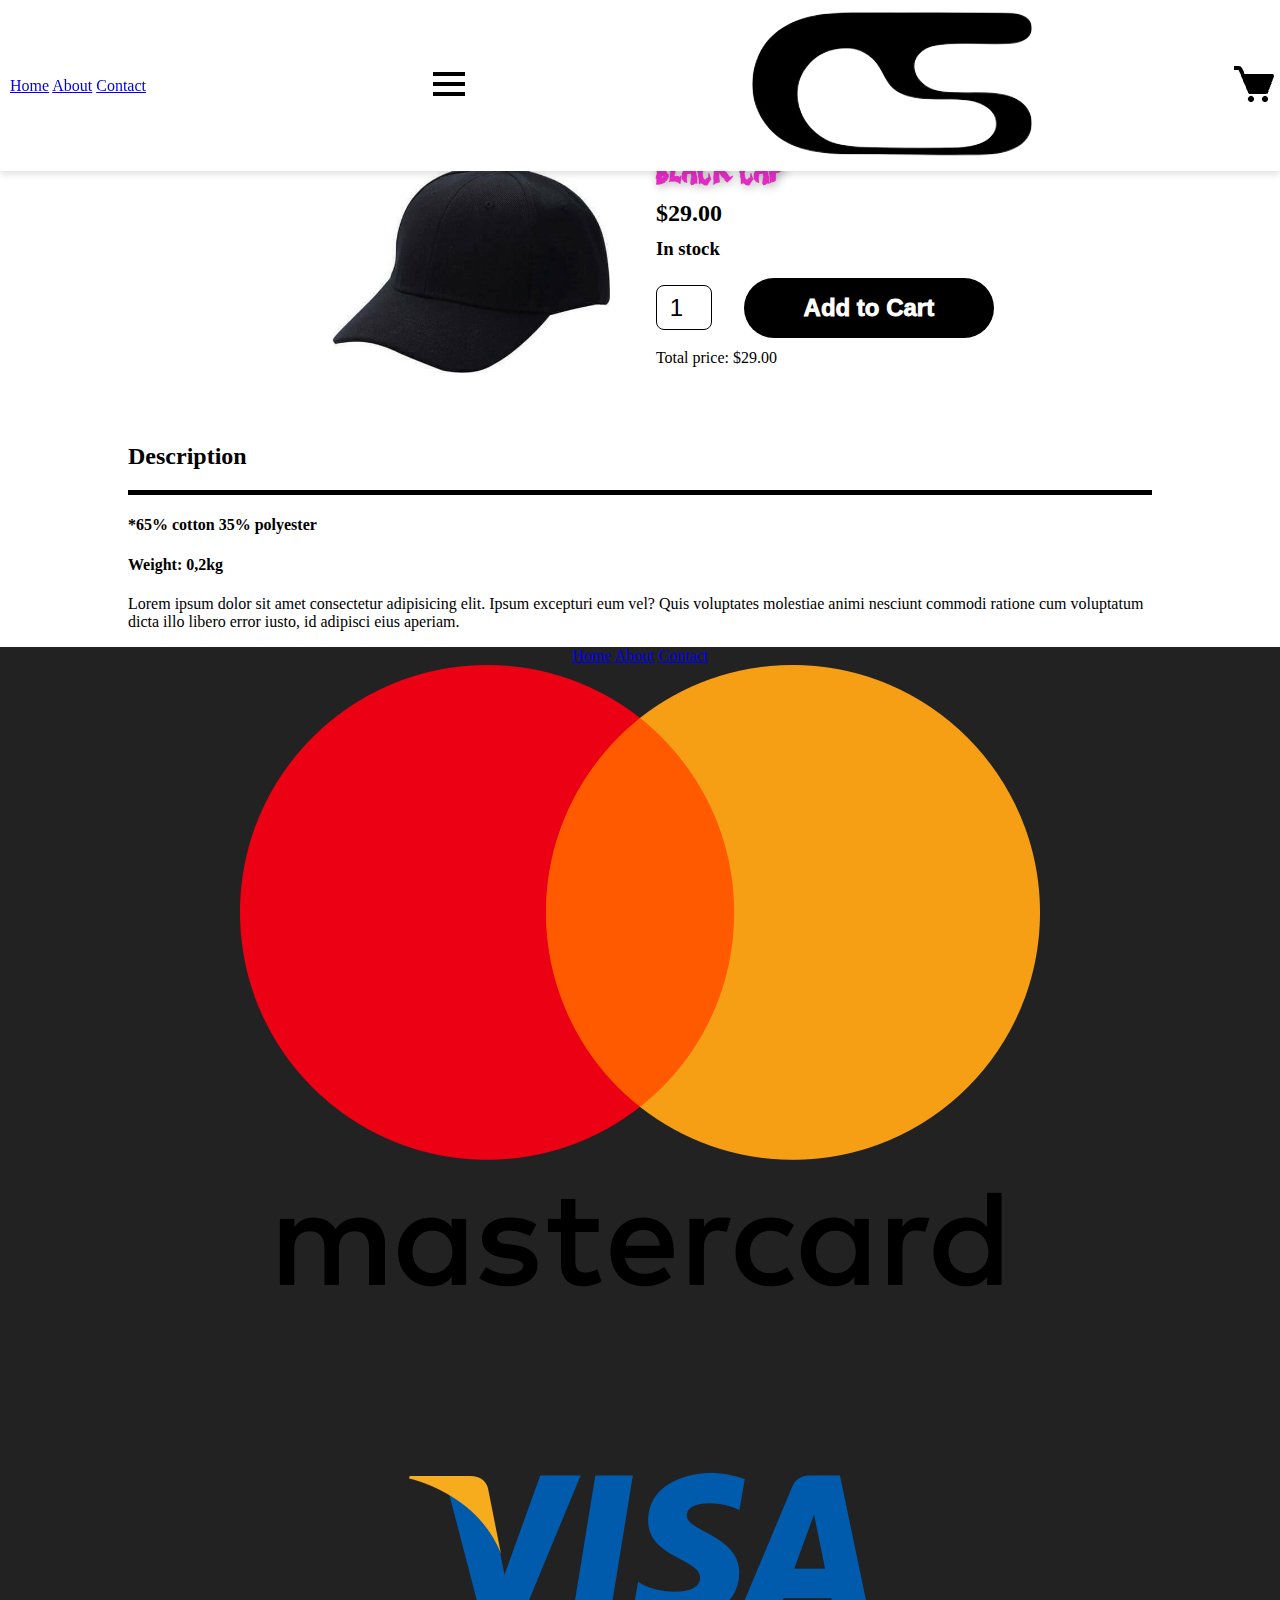
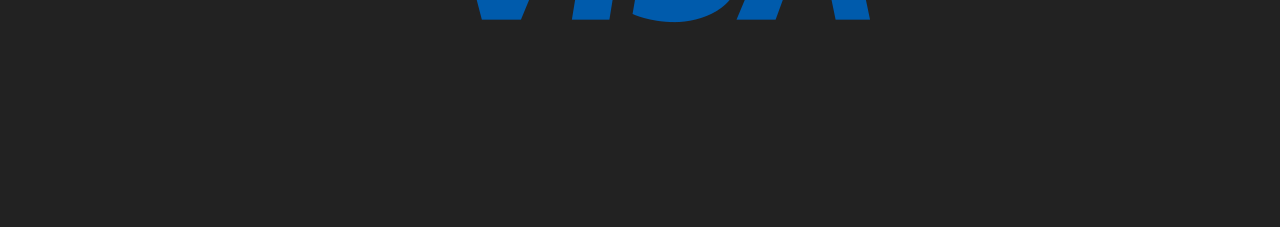
<file: clothing/clothingCapPage.html>
<!DOCTYPE html>
<html lang="en">
  <head>
    <meta charset="UTF-8" />
    <meta name="viewport" content="width=device-width, initial-scale=1.0" />
    <title>clothingCapPage</title>
    <link rel="stylesheet" href="clothingPagesStyles.css" />
    <link rel="stylesheet" href="../mobileVersion/clothingPagesStyles.css" />
  </head>
  <body>
    <div class="header">
      <div>
        <a href="../index.html">Home</a>
        <a href="../about.html">About</a>
        <a href="../contact.html">Contact</a>
      </div>

      <div>
        <img
          src="[data-uri]"
        />
      </div>
      <div class="logo" data-url="../index.html">
        <img src="../images/logo.jpg" alt="" />
      </div>
      <div class="cart">
        <img
          src="[data-uri]"
        />
      </div>
    </div>

    <div class="menu">
      <div data-url="../posters.html"><h3>POSTERS</h3></div>
      <div data-url="clothing.html"><h3>CLOTHING</h3></div>
      <div data-url="../cartPage.html"><h3>CART</h3></div>
      <div data-url="../index.html"><h3>HOME</h3></div>
      <div data-url="../about.html"><h3>ABOUT</h3></div>
      <div data-url="../contact.html"><h3>CONTACT</h3></div>
    </div>

    <div class="clothingInformations">
      <div>
        <div
          data-src="clothing/plain1.jpg"
          data-id=""
          data-name="Black cap"
          data-price="$29.00"
          data-size=""
        >
          <div class="magnify">
            <img src="plain1.jpg" alt="Poster" />
          </div>
        </div>
      </div>

      <div>
        <h1>BLACK CAP</h1>
        <h2>$29.00</h2>
        <h3>In stock</h3>

        <div>
          <input
            class="clothingQuantity"
            type="number"
            min="1"
            max="50"
            value="1"
          />
          <button class="addToCartBtn">Add to Cart</button>
        </div>

        <div class="totalPrice">Total price: $29.00</div>
      </div>
    </div>

    <div class="clothingDescription">
      <div>
        <h2>Description</h2>
        <div></div>
      </div>

      <div>
        <h4>*65% cotton 35% polyester</h4>
        <h4>Weight: 0,2kg</h4>
        <p>
          Lorem ipsum dolor sit amet consectetur adipisicing elit. Ipsum
          excepturi eum vel? Quis voluptates molestiae animi nesciunt commodi
          ratione cum voluptatum dicta illo libero error iusto, id adipisci eius
          aperiam.
        </p>
      </div>
    </div>

    <div class="footer">
      <div>
        <a href="../index.html">Home</a>
        <a href="../about.html">About</a>
        <a href="../contact.html">Contact</a>
      </div>

      <div>
        <img src="../images/mastercardIcon.png" alt="" />
        <img src="../images/visaIcon.png" alt="" />
      </div>
    </div>

    <script src="clothingPagesScript.js"></script>
    <script src="../mobileVersion/displayMenu.js"></script>
    <script src="../goToHome.js"></script>
  </body>
</html>
</file>
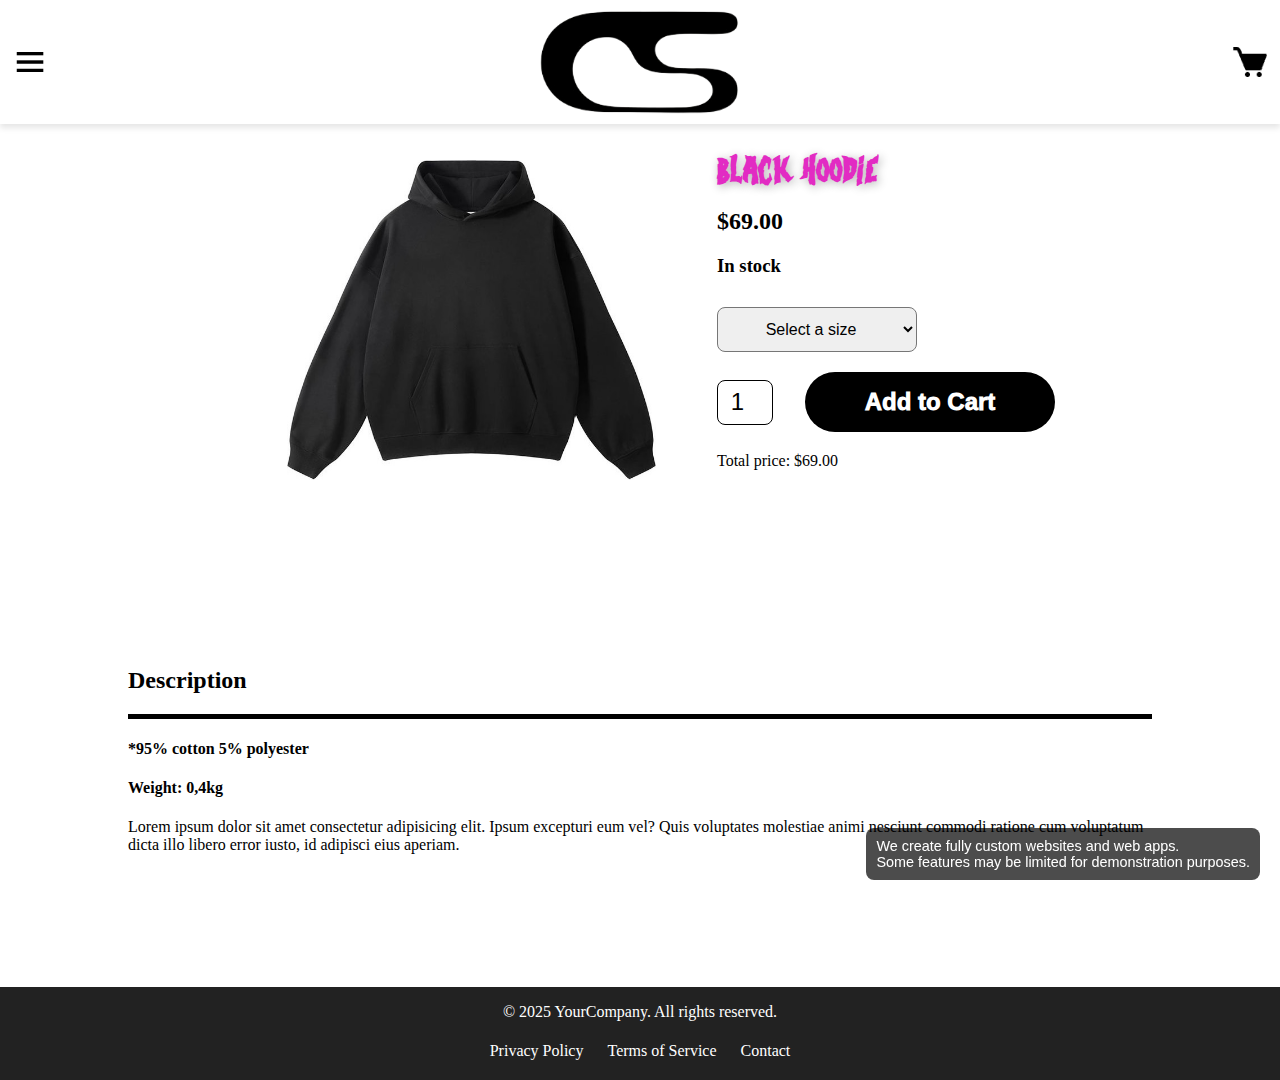
<file: clothing/clothingHoodiePage.html>
<!DOCTYPE html>
<html lang="en">
  <head>
    <meta charset="UTF-8" />
    <meta name="viewport" content="width=device-width, initial-scale=1.0" />
    <title>clothingHoodiePage</title>
    <link rel="stylesheet" href="clothingPagesStyles.css" />
    <link rel="stylesheet" href="../mobileVersion/clothingPagesStyles.css" />
  </head>
  <body>
    <div class="header">
      <img class="menuBtn"
        src="[data-uri]"
        />
      <img class="logo" src="../images/logo.jpg" data-url="../index.html" />
      <img class="cart" data-url="cartPage.html"
        src="[data-uri]"
        />
    </div>

    <div class="menu">
      <div data-url="../posters.html"><h3>POSTERS</h3></div>
      <div data-url="clothing.html"><h3>CLOTHING</h3></div>
      <div data-url="../cartPage.html"><h3>CART</h3></div>

      <div data-url="../about.html"><h3>ABOUT</h3></div>
      <div data-url="../contact.html"><h3>CONTACT</h3></div>
    </div>

    <div class="tag">
      <p>We create fully custom websites and web apps.<br>
      Some features may be limited for demonstration purposes.</p>
    </div>

    <div class="clothingInformations">
      <div>
        <div
          data-src="clothing/plain3.jpg"
          data-id="3"
          data-name="Black hoodie"
          data-price="$69.00"
        >
          <div class="magnify">
            <img src="plain3.jpg" alt="" />
          </div>
        </div>
      </div>

      <div>
        <h1>BLACK HOODIE</h1>
        <h2>$69.00</h2>
        <h3>In stock</h3>

        <div class="sizeOptions">
          <select id="sizeOptionsField" required>
            <option value="" disabled selected>Select a size</option>
            <option value="Extra small">Extra small</option>
            <option value="Medium">Medium</option>
            <option value="Large">Large</option>
            <option value="Extra large">Extra large</option>
          </select>
        </div>

        <div>
          <input
            class="clothingQuantity"
            type="number"
            min="1"
            max="50"
            value="1"
          />
          <button class="addToCartBtn">Add to Cart</button>
        </div>

        <div class="totalPrice">Total price: $69.00</div>
      </div>
    </div>

    <div class="clothingDescription">
      <div>
        <h2>Description</h2>
        <div></div>
      </div>

      <div>
        <h4>*95% cotton 5% polyester</h4>
        <h4>Weight: 0,4kg</h4>
        <p>
          Lorem ipsum dolor sit amet consectetur adipisicing elit. Ipsum
          excepturi eum vel? Quis voluptates molestiae animi nesciunt commodi
          ratione cum voluptatum dicta illo libero error iusto, id adipisci eius
          aperiam.
        </p>
      </div>
    </div>

    <footer class="footer">
      <div class="footer-content">
        <p>&copy; 2025 YourCompany. All rights reserved.</p>
        <div class="footer-links">
          <a href="privacy.html">Privacy Policy</a>
          <a href="terms.html">Terms of Service</a>
          <a href="contact.html">Contact</a>
        </div>
      </div>
    </footer>

    <script src="clothingPagesScript.js"></script>
    <script src="../mobileVersion/displayMenu.js"></script>
    <script src="../goToHome.js"></script>
    <div id="cartPopup" class="cart-popup">
      <p>Item added to cart!</p>
    </div>
  </body>
</html>
</file>
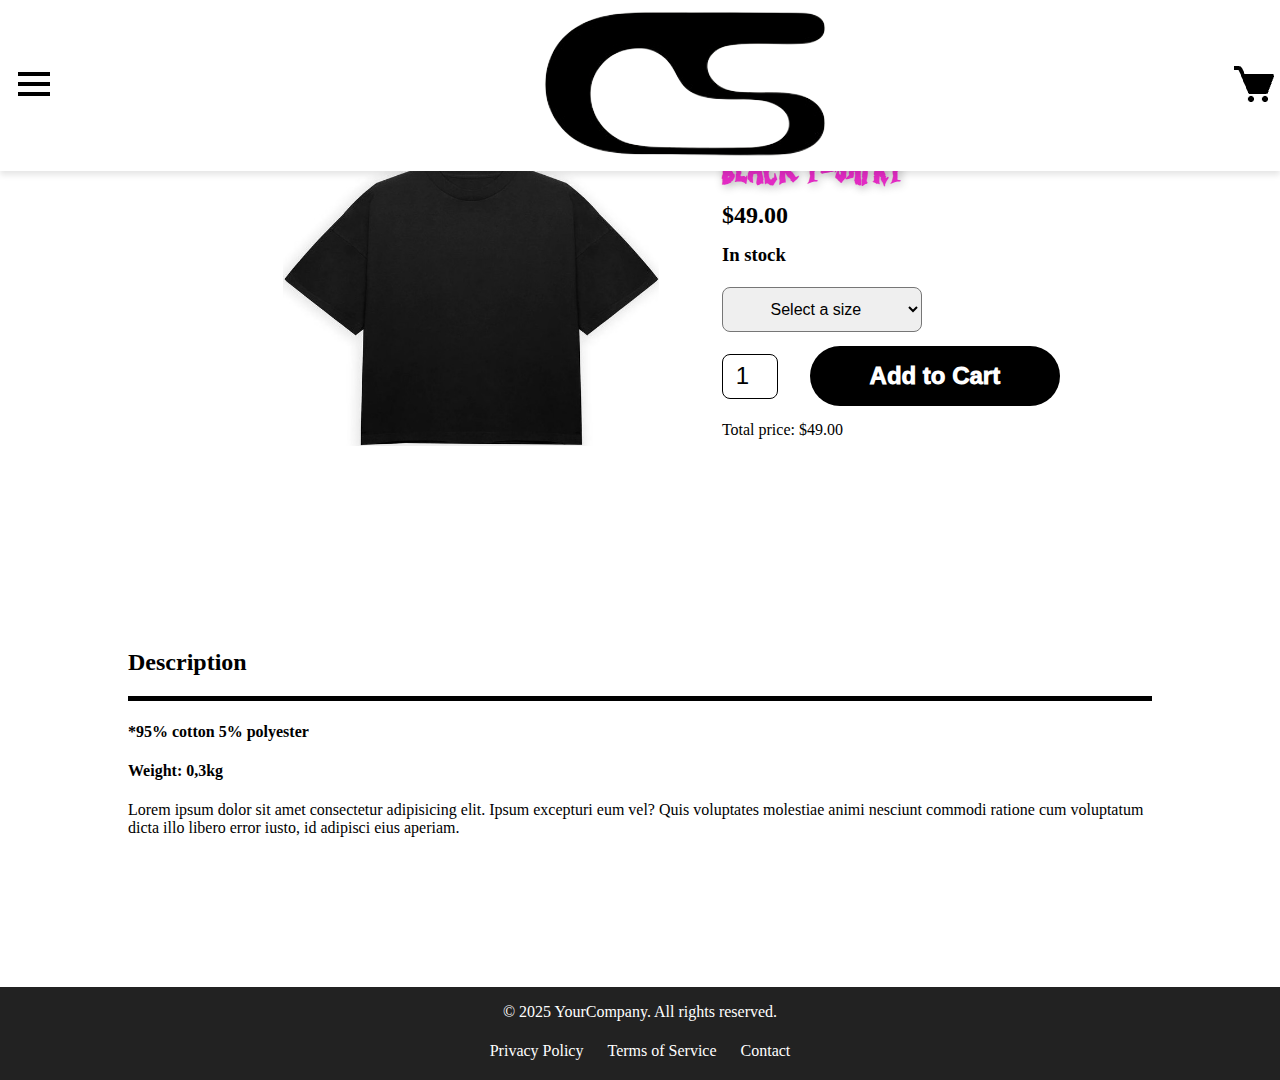
<file: clothing/clothingT-shirtPage.html>
<!DOCTYPE html>
<html lang="en">
  <head>
    <meta charset="UTF-8" />
    <meta name="viewport" content="width=device-width, initial-scale=1.0" />
    <title>clothingT-shirtPage</title>
    <link rel="stylesheet" href="clothingPagesStyles.css" />
    <link rel="stylesheet" href="../mobileVersion/clothingPagesStyles.css" />
  </head>
  <body>
    <div class="header">
      <div>
        <img
          src="[data-uri]"
        />
      </div>

      <div class="logo" data-url="../index.html">
        <img src="../images/logo.jpg" alt="" />
      </div>
      <div class="cart">
        <img
          src="[data-uri]"
        />
      </div>
    </div>

    <div class="menu">
      <div data-url="../posters.html"><h3>POSTERS</h3></div>
      <div data-url="clothing.html"><h3>CLOTHING</h3></div>
      <div data-url="../cartPage.html"><h3>CART</h3></div>
      <div data-url="../index.html"><h3>HOME</h3></div>
      <div data-url="../about.html"><h3>ABOUT</h3></div>
      <div data-url="../contact.html"><h3>CONTACT</h3></div>
    </div>

    <div class="clothingInformations">
      <div>
        <div
          data-src="clothing/plain2.jpg"
          data-id="2"
          data-name="Black T-shirt"
          data-price="$49.00"
        >
          <div class="magnify"><img src="plain2.jpg" alt="" /></div>
        </div>
      </div>

      <div>
        <h1>BLACK T-SHIRT</h1>
        <h2>$49.00</h2>
        <h3>In stock</h3>

        <div class="sizeOptions">
          <select id="sizeOptionsField" required>
            <option value="" disabled selected>Select a size</option>
            <option value="Extra small">Extra small</option>
            <option value="Medium">Medium</option>
            <option value="Large">Large</option>
            <option value="Extra large">Extra large</option>
          </select>
        </div>

        <div>
          <input
            class="clothingQuantity"
            type="number"
            min="1"
            max="50"
            value="1"
          />
          <button class="addToCartBtn">Add to Cart</button>
        </div>

        <div class="totalPrice">Total price: $29.00</div>
      </div>
    </div>

    <div class="clothingDescription">
      <div>
        <h2>Description</h2>
        <div></div>
      </div>

      <div>
        <h4>*95% cotton 5% polyester</h4>
        <h4>Weight: 0,3kg</h4>
        <p>
          Lorem ipsum dolor sit amet consectetur adipisicing elit. Ipsum
          excepturi eum vel? Quis voluptates molestiae animi nesciunt commodi
          ratione cum voluptatum dicta illo libero error iusto, id adipisci eius
          aperiam.
        </p>
      </div>
    </div>

    <footer class="footer">
      <div class="footer-content">
        <p>&copy; 2025 YourCompany. All rights reserved.</p>
        <div class="footer-links">
          <a href="privacy.html">Privacy Policy</a>
          <a href="terms.html">Terms of Service</a>
          <a href="contact.html">Contact</a>
        </div>
      </div>
    </footer>

    <script src="clothingPagesScript.js"></script>
    <script src="../mobileVersion/displayMenu.js"></script>
    <script src="../goToHome.js"></script>
    <div id="cartPopup" class="cart-popup">
      <p>Item added to cart!</p>
    </div>
  </body>
</html>
</file>
<file: stylesOfAbout.css>
/*getting fonts from the local host*/
@font-face {
  font-family: "Zombie curse";
  src: url(fonts/Curse\ of\ the\ Zombie.ttf);
}

/* Global body settings */
body {
  width: 100%;
  height: 100vh;
  margin: 0;
  min-height: 100vh;
  display: flex;
  flex-direction: column;
}


/* Header */
.header {
  display: flex;
  align-items: center; /* Vertically center the content */
  justify-content: space-between; /* Space items across the header */
  box-sizing: border-box;
  padding: 10px; /* Optional padding for spacing */
  position: fixed; /* Make the header fixed */
  top: 0; /* Position it at the top of the page */
  left: 0; /* Ensure it spans the full width */
  width: 100%; /* Ensure the header spans the entire viewport width */
  background-color: white; /* Add a background color to prevent overlap issues */
  z-index: 1000; /* Keep it above other content */
  box-shadow: 0 4px 6px rgba(0, 0, 0, 0.1); /* Optional: Add a subtle shadow for emphasis */
}

.header .menuBtn {
  width: 40px;
}

.logo {
  width: 200px;
}

.cart {
  width: 40px;
  cursor: pointer;
}

/* Menu dropdown overlay */
.menu {
  position: fixed; /* Fix it to the viewport */
  top: 63px; /* Adjust this to start below the header */
  left: 0;
  width: 100%; /* Full width of the viewport */
  height: 60vh; /* Occupy 80% of the viewport height */
  background-color: rgba(0, 0, 0, 0.896); /* Semi-transparent background */
  z-index: 899; /* Below the header, but above other elements */
  display: none; /* Initially hidden */
  margin-top: 60px;
}

.menu div {
  display: flex;
  justify-content: center;
  text-align: center;
}

.menu div:hover {
  background-color: rgb(172, 172, 172);
}

.menu div h3 {
  font-family: "Zombie curse";
  color: white;
}

/*tag*/
.tag{
  width: auto;
  height: auto;
  position: fixed;
  bottom: 20px;
  right: 20px;
  z-index: 3000;
  background-color: rgba(0, 0, 0, 0.7);
  border-radius: 0.5rem;
  box-sizing: border-box;
  padding: 10px;
}

.tag p{
  margin: 0;
  font-family: sans-serif;
  font-size: 0.9rem;
  color: white;

}

.tag div{
  width: fit-content;
  height: auto;
  background-color: rgb(208, 241, 19);
  box-sizing: border-box;
  padding: 5px;
  margin-top: 5px;
  border-radius: 0.5rem;
  cursor: pointer;
  transition: backgroun-color 1s ease-in-out;
  justify-self: end;
}

.tag div:hover{
  background-color: rgb(217, 233, 126);
}

.tag div p{
  color: black;
  font-family: sans-serif;
  margin: 0;
}

/*text and image*/
.txtAndImg {
  display: flex;
  justify-content: center;
  gap: 50px;
  margin-top: 150px;
  margin-bottom: auto;
}

.txtAndImg div:nth-child(1) {
  width: 400px;
  height: auto;
}

.txtAndImg div:nth-child(2) img {
  width: 400px;
  height: auto;
}

/*footer*/
.footer {
  background-color: #222;
  color: white;
  text-align: center;
  padding-bottom: 20px;
  box-sizing: border-box;
  position: relative; /* Change to fixed if needed */
  width: 100%;
  bottom: 0;
  font-family: "Andale mono";
  margin: 0;
}

.footer-content {
  display: flex;
  flex-direction: column;
  align-items: center;
}

.footer-links {
  margin-top: 5px;
}

.footer-links a {
  color: white;
  text-decoration: none;
  margin: 0 10px;
  transition: color 0.3s ease;
}

.footer-links a:hover {
  color: #ffcc00;
}

@media (min-width: 451px) and (max-width: 834px){
 /*text and image*/
.txtAndImg {
  box-sizing: border-box;
  padding: 20px;
}

.txtAndImg div:nth-child(1) {
  width: 400px;
  height: auto;
}

.txtAndImg div:nth-child(1) p:nth-child(1){
  margin: 0;
}

.txtAndImg div:nth-child(2) img {
  width: 300px;
  height: auto;
}

}
</file>
<file: mobileVersion/stylesOfAbout.css>
@media (max-width: 450px) {
  @font-face {
    font-family: "Zombie curse";
    src: url(../fonts/Curse\ of\ the\ Zombie.ttf);
  }

  @font-face {
    font-family: "Andale mono";
    src: url(../fonts/Andale\ Mono.ttf);
  }

  * {
    border: 1px solid transparent;
  }

  body,
  html {
    overflow-x: hidden;
  }

  body {
    margin: 0;
    width: 100%;
    height: auto;
  }

  /*header*/
  .header {
    height: 60px; /* Adjust this value based on your header's actual height */
    position: fixed;
    top: 0;
    left: 0;
    z-index: 900;
    box-sizing: border-box;
  }

  .logo  {
    width: 75px;
  }

  .cart {
    margin: 0;
  }

  /*text and image*/
  .txtAndImg {
    display: flex;
    flex-direction: column;
    justify-content: center;
    gap: 20px;
    margin-top: 60px;
    box-sizing: border-box;
    padding: 20px;
  }

  .txtAndImg div:nth-child(1) {
    width: 100%;
    height: auto;
    display: flex;
    flex-direction: column;
  }

  .txtAndImg div:nth-child(1) p {
    width: 100%;
    height: auto;
    text-align: justify;
    margin: 0;
  }

  .txtAndImg div:nth-child(2) {
    width: 100%;
    height: auto;
  }

  .txtAndImg div:nth-child(2) img {
    width: 100%;
    height: auto;
  }

  /* Menu dropdown overlay */
  .menu {
    position: fixed; /* Fix it to the viewport */
    top: 63px; /* Adjust this to start below the header */
    left: 0;
    width: 100%; /* Full width of the viewport */
    height: 60vh; /* Occupy 80% of the viewport height */
    background-color: rgba(0, 0, 0, 0.896); /* Semi-transparent background */
    z-index: 899; /* Below the header, but above other elements */
    display: none; /* Initially hidden */
    margin-top: 5px;
  }

  .menu div {
    display: flex;
    justify-content: center;
    text-align: center;
  }

  .menu div:hover {
    background-color: rgb(172, 172, 172);
  }

  .menu div h3 {
    font-family: "Zombie curse";
    color: white;
  }

  /*footer*/
  .footer {
    width: 100%;
  }

  .footer div {
    display: flex;
    gap: 20px;
    margin: 0;
  }

  .footer div:nth-child(1) {
    display: flex;
    gap: 20px;
    margin-left: 10px;
    font-family: "Andale mono";
  }

  .footer div:nth-child(2) {
    display: flex;
    gap: 20px;
    margin-right: 10px;
  }

  .footer div:nth-child(2) img:nth-child(1) {
    height: 20px;
    width: auto;
  }

  .footer div:nth-child(2) img:nth-child(2) {
    width: 40px;
    height: auto;
  }
}
</file>
<file: cartPage.css>
/*getting fonts from the local host*/
@font-face {
  font-family: "Zombie curse";
  src: url(fonts/Curse\ of\ the\ Zombie.ttf);
}

/* Global body settings */
body {
  width: 100%;
  margin: 0;
  min-height: 100vh;
  display: flex;
  flex-direction: column;
}

/* Header */
.header {
  display: flex;
  align-items: center; /* Vertically center the content */
  justify-content: space-between; /* Space items across the header */
  box-sizing: border-box;
  padding: 10px; /* Optional padding for spacing */
  position: fixed; /* Make the header fixed */
  top: 0; /* Position it at the top of the page */
  left: 0; /* Ensure it spans the full width */
  width: 100%; /* Ensure the header spans the entire viewport width */
  background-color: white; /* Add a background color to prevent overlap issues */
  z-index: 1000; /* Keep it above other content */
  box-shadow: 0 4px 6px rgba(0, 0, 0, 0.1); /* Optional: Add a subtle shadow for emphasis */
}

.header .menuBtn {
  width: 40px;
}

.logo {
  width: 200px;
}

.cart {
  width: 40px;
  cursor: pointer;
}

/* Menu dropdown overlay */
.menu {
  position: fixed; /* Fix it to the viewport */
  top: 63px; /* Adjust this to start below the header */
  left: 0;
  width: 100%; /* Full width of the viewport */
  height: 60vh; /* Occupy 80% of the viewport height */
  background-color: rgba(0, 0, 0, 0.896); /* Semi-transparent background */
  z-index: 899; /* Below the header, but above other elements */
  display: none; /* Initially hidden */
  margin-top: 60px;
}

.menu div {
  display: flex;
  justify-content: center;
  text-align: center;
}

.menu div:hover {
  background-color: rgb(172, 172, 172);
}

.menu div h3 {
  font-family: "Zombie curse";
  color: white;
}

/*tag*/
.tag{
  width: auto;
  height: auto;
  position: fixed;
  bottom: 20px;
  right: 20px;
  z-index: 3000;
  background-color: rgba(0, 0, 0, 0.7);
  border-radius: 0.5rem;
  box-sizing: border-box;
  padding: 10px;
}

.tag p{
  margin: 0;
  font-family: sans-serif;
  font-size: 0.9rem;
  color: white;

}

.tag div{
  width: fit-content;
  height: auto;
  background-color: rgb(208, 241, 19);
  box-sizing: border-box;
  padding: 5px;
  margin-top: 5px;
  border-radius: 0.5rem;
  cursor: pointer;
  transition: backgroun-color 1s ease-in-out;
  justify-self: end;
}

.tag div:hover{
  background-color: rgb(217, 233, 126);
}

.tag div p{
  color: black;
  font-family: sans-serif;
  margin: 0;
}

/*clothing in the cart*/
.clothingInTheCart {
  margin-top: 150px;
  display: grid;
  grid-template-columns: auto;
  justify-content: center;
  font-family: Arial, sans-serif;
}

.clothingInTheCart div {
  display: flex;
  align-items: center;
  gap: 50px;
}

.clothingInTheCart div div {
  display: flex;
  flex-direction: column;
}

.clothingInTheCart div div p {
  margin: 0;
  font-size: 0.6rem;
}

.clothingInTheCart div div a {
  color: white;
  font-size: 1.5rem;
  text-decoration: none;
}

.clothingInTheCart div div:nth-child(3) {
  width: 500px;
}

.clothingInTheCart div div:nth-child(3) h1 {
  font-size: 1.5rem;
}

.clothingInTheCart div div:nth-child(2) img {
  width: 100px;
  height: auto;
}

/*checkout button*/
.clothingInTheCart .checkOutField {
  width: 450px;
  height: 200px;
  background-color: rgb(206, 206, 206);
  color: white;
  display: flex;
  flex-direction: column;
  margin-top: 4rem;
  margin-bottom: 4rem;
}

.clothingInTheCart .checkOutField div:nth-child(1) {
  width: 450px;
  height: 80px;
  justify-content: center;
}

.clothingInTheCart .checkOutField div:nth-child(1) h3 {
  font-size: 2rem;
  color: black;
}

.clothingInTheCart .checkOutField div:nth-child(2) {
  width: 400px;
  height: 50px;
  background-color: black;
  border-radius: 1.5rem;
  display: flex;
  align-items: center;
  justify-content: center;
  cursor: pointer;
}

.clothingInTheCart .checkOutField div:nth-child(2) h1 {
  margin: 0;
  font-family: Arial, sans-serif;
}

.clothingInTheCart .checkOutField div:nth-child(1) h3 {
  margin: 0;
  font-family: Arial, sans-serif;
}

/*footer*/
.footer {
  background-color: #222;
  color: white;
  text-align: center;
  padding-bottom: 20px;
  box-sizing: border-box;
  position: relative; /* Change to fixed if needed */
  width: 100%;
  bottom: 0;
  font-family: "Andale mono";
  margin-top: auto;
}

.footer-content {
  display: flex;
  flex-direction: column;
  align-items: center;
}

.footer-links {
  margin-top: 5px;
}

.footer-links a {
  color: white;
  text-decoration: none;
  margin: 0 10px;
  transition: color 0.3s ease;
}

.footer-links a:hover {
  color: #ffcc00;
}

@media (min-width: 451px) and (max-width: 834px){
  body {
    height: fit-content;
    min-height: 100vh;
  }

  /*clothing in the cart*/
.clothingInTheCart div {
  gap: 20px;
}

.clothingInTheCart div div:nth-child(3) {
  width: 200px;
}
/*checkout button*/
.clothingInTheCart .checkOutField {
  width: 300px;
  height: 150px;
}

.clothingInTheCart .checkOutField div:nth-child(1) {
  width: 300px;
  height: 60px;
}


.clothingInTheCart .checkOutField div:nth-child(2) {
  width: 250px;
  height: 50px;
}

.clothingInTheCart .checkOutField div:nth-child(2) h1 {
  font-size: 1rem;
}
}

/*ipads landscape*/
@media (min-width: 1024px) and (max-width: 1366px){
/*clothing in the cart*/
.clothingInTheCart {
  margin-top: 150px;
  display: grid;
  grid-template-columns: auto;
  justify-content: center;
  font-family: Arial, sans-serif;
}

.clothingInTheCart div {
  display: flex;
  align-items: center;
  gap: 20px;
}

.clothingInTheCart div div {
  display: flex;
  flex-direction: column;
}

.clothingInTheCart div div:nth-child(3) {
  width: 400px;
}

.clothingInTheCart div div:last-child{
  gap: 10px;
}

.clothingInTheCart div div:last-child h1{
margin: 0;
}
}
</file>
<file: mobileVersion/cartPage.css>
@media (max-width: 375px) {
  @font-face {
    font-family: "Zombie curse";
    src: url(../fonts/Curse\ of\ the\ Zombie.ttf);
  }

  body {
    margin: 0;
    width: 100%;
    height: auto;
    display: flex;
    flex-direction: column;
  }

  /*header*/
  .header {
    width: 375px;
  }

  .logo {
    width: 75px;
  }

  .logo img {
    width: 75px;
  }

  .cart {
    margin: 0;
  }

  /* Menu dropdown overlay */
  .menu {
    position: fixed; /* Fix it to the viewport */
    top: 10px; /* Adjust this to start below the header */
    left: 0;
    width: 100%; /* Full width of the viewport */
    height: 60vh; /* Occupy 80% of the viewport height */
    background-color: rgba(0, 0, 0, 0.896); /* Semi-transparent background */
    z-index: 899; /* Below the header, but above other elements */
    display: none; /* Initially hidden */
  }

  .header {
    position: relative;
    z-index: 900;
    box-sizing: border-box;
  }

  .menu div {
    display: flex;
    justify-content: center;
    text-align: center;
  }

  .menu div:hover {
    background-color: rgb(172, 172, 172);
  }

  .menu div h3 {
    font-family: "Zombie curse";
    color: white;
  }

  /*clothing in the cart*/
  .clothingInTheCart {
    margin-top: 10px;
    grid-template-columns: 100%;
    padding: 10px;
    gap: 10px;
  }

  .clothingInTheCart div {
    gap: 0;
    margin-bottom: 10px;
  }

  .clothingInTheCart div div {
    width: auto;
  }

  .clothingInTheCart div div h1 {
    font-size: 5px;
    margin: 0;
  }

  .clothingInTheCart div div a {
    color: white;
    font-size: 1.5rem;
    text-decoration: none;
  }

  .clothingInTheCart div div:nth-child(1) {
    width: 30px;
  }

  .clothingInTheCart div div:nth-child(1) img {
    width: 30px;
  }

  .clothingInTheCart div div:nth-child(2) img {
    width: 60px;
    height: auto;
  }

  .clothingInTheCart div div:nth-child(3) {
    width: 130px;
    margin-left: 10px;
    margin-right: 10px;
  }

  .clothingInTheCart div div:nth-child(3) h1 {
    font-size: 1rem;
  }

  .clothingInTheCart div div:nth-child(4) h1 {
    font-size: 1rem;
    margin-right: 5px;
  }

  .clothingInTheCart div div:nth-child(5) h1 {
    font-size: 1rem;
  }

  .clothingInTheCart div div:nth-child(6) h1 {
    font-size: 1rem;
    margin-left: 5px;
  }

  /*checkout button*/
  .clothingInTheCart .checkOutField {
    width: 170px;
    height: 100px;
    margin-left: 10px;
    margin-top: 1rem;
    margin-bottom: 0;
    gap: 15px;
    justify-content: center;
  }

  .clothingInTheCart .checkOutField div:nth-child(1) {
    width: 80%;
    height: auto;
    justify-content: center;
  }

  .clothingInTheCart .checkOutField div:nth-child(1) h3 {
    font-size: 1.3rem;
  }

  .clothingInTheCart .checkOutField div:nth-child(2) {
    width: 90%;
    height: 40px;

    border-radius: 1.5rem;
    display: flex;
    align-items: center;
    justify-content: center;
    cursor: pointer;
  }

  .clothingInTheCart .checkOutField div:nth-child(2) h1 {
    margin: 0;
    font-family: Arial, sans-serif;
    font-size: 0.9rem;
  }

  .clothingInTheCart .checkOutField div:nth-child(1) h3 {
    margin: 0;
    font-family: Arial, sans-serif;
  }

  /*footer*/
  .footer {
    width: 100%;
  }

  .footer div {
    display: flex;
    gap: 20px;
    margin: 0;
  }

  .footer div:nth-child(1) {
    display: flex;
    gap: 20px;
    margin-left: 10px;
  }

  .footer div:nth-child(2) {
    display: flex;
    gap: 20px;
    margin-right: 10px;
  }

  .footer div:nth-child(2) img:nth-child(1) {
    height: 20px;
    width: auto;
  }

  .footer div:nth-child(2) img:nth-child(2) {
    width: 40px;
    height: auto;
  }
}
</file>
<file: stylesOfContact.css>
/*getting fonts from the local host*/
@font-face {
  font-family: "Zombie curse";
  src: url(fonts/Curse\ of\ the\ Zombie.ttf);
}

/* Global body settings */
body {
  width: 100%;
  height: 100vh;
  margin: 0;
  min-height: 100vh;
  display: flex;
  flex-direction: column;
  font-family: "Andale mono";
}


/* Header */
.header {
  display: flex;
  align-items: center; /* Vertically center the content */
  justify-content: space-between; /* Space items across the header */
  box-sizing: border-box;
  padding: 10px; /* Optional padding for spacing */
  position: fixed; /* Make the header fixed */
  top: 0; /* Position it at the top of the page */
  left: 0; /* Ensure it spans the full width */
  width: 100%; /* Ensure the header spans the entire viewport width */
  background-color: white; /* Add a background color to prevent overlap issues */
  z-index: 1000; /* Keep it above other content */
  box-shadow: 0 4px 6px rgba(0, 0, 0, 0.1); /* Optional: Add a subtle shadow for emphasis */
}

.header .menuBtn {
  width: 40px;
}

.logo {
  width: 200px;
}

.cart {
  width: 40px;
  cursor: pointer;
}

/* Menu dropdown overlay */
.menu {
  position: fixed; /* Fix it to the viewport */
  top: 63px; /* Adjust this to start below the header */
  left: 0;
  width: 100%; /* Full width of the viewport */
  height: 60vh; /* Occupy 80% of the viewport height */
  background-color: rgba(0, 0, 0, 0.896); /* Semi-transparent background */
  z-index: 899; /* Below the header, but above other elements */
  display: none; /* Initially hidden */
  margin-top: 60px;
}

.menu div {
  display: flex;
  justify-content: center;
  text-align: center;
}

.menu div:hover {
  background-color: rgb(172, 172, 172);
}

.menu div h3 {
  font-family: "Zombie curse";
  color: white;
}

/*tag*/
.tag{
  width: auto;
  height: auto;
  position: fixed;
  bottom: 20px;
  right: 20px;
  z-index: 3000;
  background-color: rgba(0, 0, 0, 0.7);
  border-radius: 0.5rem;
  box-sizing: border-box;
  padding: 10px;
}

.tag p{
  margin: 0;
  font-family: sans-serif;
  font-size: 0.9rem;
  color: white;

}

.tag div{
  width: fit-content;
  height: auto;
  background-color: rgb(208, 241, 19);
  box-sizing: border-box;
  padding: 5px;
  margin-top: 5px;
  border-radius: 0.5rem;
  cursor: pointer;
  transition: backgroun-color 1s ease-in-out;
  justify-self: end;
}

.tag div:hover{
  background-color: rgb(217, 233, 126);
}

.tag div p{
  color: black;
  font-family: sans-serif;
  margin: 0;
}

/*contact form*/
form {
  width: 50%;
  margin-bottom: 0;
  margin-left: auto;
  margin-right: auto;
  margin-top: 150px;
  font-family: "Poppins", sans-serif;
  padding: 3rem;
}

.input-control {
  font-family: "Poppins", sans-serif;
  font-size: 1rem;
  font-weight: 400;
  padding: 1rem;
  width: 100%;
}

.contact-msg {
  height: 150px;
  line-height: 1.2;
  padding: 20px 30px;
  width: 96.5%;
  font-family: "Poppins", sans-serif;
  resize: none;
}

.input-control:focus-visible,
.contact-msg:focus-visible {
  outline: none;
}

.btn-submit {
  position: relative;
  left: 50%;
  transform: translateX(-50%);
  width: 100px;
  height: 50px;
  background-color: black;
  color: white;
  border-radius: 2rem;
  cursor: pointer;
}

.spinner {
  width: 50px;
  height: 50px;
  background-color: gray;
  position: relative;
  left: 50%;
  transform: translateX(-50%);
  border-radius: 10px;
}

.spinner img {
  width: 100%; /* Make the image fit within the container */
  height: auto;
  animation: spin 1s linear infinite; /* Apply the spin animation */
  position: relative;
}

@keyframes spin {
  from {
    transform: rotate(0deg); /* Start at 0 degrees */
  }
  to {
    transform: rotate(360deg); /* Complete a full 360-degree rotation */
  }
}

.emailSent {
  width: 150px;
  height: 50px;
  background-color: green;
  position: relative;
  left: 50%;
  transform: translateX(-50%);
  border-radius: 10px;
  display: flex;
  text-align: center;
}

/*footer*/
.footer {
  background-color: #222;
  color: white;
  text-align: center;
  padding-bottom: 20px;
  box-sizing: border-box;
  position: relative; /* Change to fixed if needed */
  width: 100%;
  bottom: 0;
  font-family: "Andale mono";
  margin-top: auto;
}

.footer-content {
  display: flex;
  flex-direction: column;
  align-items: center;
}

.footer-links {
  margin-top: 5px;
}

.footer-links a {
  color: white;
  text-decoration: none;
  margin: 0 10px;
  transition: color 0.3s ease;
}

.footer-links a:hover {
  color: #ffcc00;
}

@media (min-width: 451px) and (max-width: 834px){
  /*contact form*/
form {
  margin-top: 250px;
  padding: 0;
  display: flex;
  flex-direction: column;
  gap: 10px;
}

  .input-control {
    padding: 10px;
  }
  
  .contact-msg {
    height: 150px;
    line-height: normal;
    width: 100.5%;
    padding: 10px;
  }
  
  .btn-submit {
    height: 40px;
  }
}

/*ipad pro 13 portrait*/
@media (device-width: 1024px) and (device-height: 1366px){
/*contact form*/
form {
  width: 70%;
  margin-top: 250px;
  padding: 0;
  display: flex;
  flex-direction: column;
  gap: 10px;
}

.btn-submit {
  width: 150px;
  font-size: 1.5rem;
}
}
</file>
<file: mobileVersion/stylesOfContact.css>
@media (max-width: 375px) {
  @font-face {
    font-family: "Zombie curse";
    src: url(../fonts/Curse\ of\ the\ Zombie.ttf);
  }

  body,
  html {
    overflow-x: hidden;
  }

  body {
    margin: 0;
    width: 100%;
    height: auto;
  }

  /*header*/
  .header {
    width: 375px;
    height: auto;
    box-sizing: border-box;
    margin: 0;
    padding: 10px;
  }

  .header div:nth-child(1) {
    display: none;
  }

  .logo img {
    width: 75px;
  }

  .cart {
    margin: 0;
  }

  .header div:nth-child(2) {
    width: 40px;
  }

  .header div:nth-child(2) img {
    width: 40px;
  }

  /* Menu dropdown overlay */
  .menu {
    position: fixed; /* Fix it to the viewport */
    top: 63px; /* Adjust this to start below the header */
    left: 0;
    width: 100%; /* Full width of the viewport */
    height: 60vh; /* Occupy 80% of the viewport height */
    background-color: rgba(0, 0, 0, 0.896); /* Semi-transparent background */
    z-index: 899; /* Below the header, but above other elements */
    display: none; /* Initially hidden */
    margin-top: 5px;
  }

  .header {
    position: relative;
    z-index: 900;
  }

  .menu div {
    display: flex;
    justify-content: center;
    text-align: center;
  }

  .menu div:hover {
    background-color: rgb(172, 172, 172);
  }

  .menu div h3 {
    font-family: "Zombie curse";
    color: white;
  }

  #contact-form {
    width: 300px;
    padding: 0;
    display: flex;
    flex-direction: column;
    align-items: center;
    margin-top: 10px;
  }

  .btn-submit {
    align-self: start;
  }

  /*footer*/
  .footer {
    width: 100%;
  }

  .footer div {
    display: flex;
    gap: 20px;
    margin: 0;
  }

  .footer div:nth-child(1) {
    display: flex;
    gap: 20px;
    margin-left: 10px;
  }

  .footer div:nth-child(2) {
    display: flex;
    gap: 20px;
    margin-right: 10px;
  }

  .footer div:nth-child(2) img:nth-child(1) {
    height: 20px;
    width: auto;
  }

  .footer div:nth-child(2) img:nth-child(2) {
    width: 40px;
    height: auto;
  }
}
</file>
<file: paymentDetails.css>
@font-face {
  font-family: "Zombie curse";
  src: url(fonts/Curse\ of\ the\ Zombie.ttf);
}

* {
  margin: 0;
  padding: 0;
  box-sizing: border-box;
}

body {
  font-family: Arial, sans-serif;
}

/* Header */
.header {
  display: flex;
  align-items: center; /* Vertically center the content */
  justify-content: space-between; /* Space items across the header */
  box-sizing: border-box;
  padding: 10px; /* Optional padding for spacing */
  position: fixed; /* Make the header fixed */
  top: 0; /* Position it at the top of the page */
  left: 0; /* Ensure it spans the full width */
  width: 100%; /* Ensure the header spans the entire viewport width */
  background-color: white; /* Add a background color to prevent overlap issues */
  z-index: 1000; /* Keep it above other content */
  box-shadow: 0 4px 6px rgba(0, 0, 0, 0.1); /* Optional: Add a subtle shadow for emphasis */
}

.header .menuBtn {
  width: 40px;
}

.logo {
  width: 200px;
}

.cart {
  width: 40px;
  cursor: pointer;
}

/* Menu dropdown overlay */
.menu {
  position: fixed; /* Fix it to the viewport */
  top: 63px; /* Adjust this to start below the header */
  left: 0;
  width: 100%; /* Full width of the viewport */
  height: 60vh; /* Occupy 80% of the viewport height */
  background-color: rgba(0, 0, 0, 0.896); /* Semi-transparent background */
  z-index: 899; /* Below the header, but above other elements */
  display: none; /* Initially hidden */
  margin-top: 70px;
  font-family: "Zombie curse";
  font-size: 1rem;
}

.menu div {
  display: flex;
  justify-content: center;
  text-align: center;
  height: 6vh;
  align-items: center;
}

.menu div:nth-child(1) {
  margin-top: 5px;
}

.menu div:hover {
  background-color: rgb(172, 172, 172);
}

.menu div h3 {
  font-family: "Zombie curse";
  color: white;
}

/*tag*/
.tag{
  width: auto;
  height: auto;
  position: fixed;
  bottom: 20px;
  right: 20px;
  z-index: 3000;
  background-color: rgba(0, 0, 0, 0.7);
  border-radius: 0.5rem;
  box-sizing: border-box;
  padding: 10px;
}

.tag p{
  margin: 0;
  font-family: sans-serif;
  font-size: 0.9rem;
  color: white;

}

.tag div{
  width: fit-content;
  height: auto;
  background-color: rgb(208, 241, 19);
  box-sizing: border-box;
  padding: 5px;
  margin-top: 5px;
  border-radius: 0.5rem;
  cursor: pointer;
  transition: backgroun-color 1s ease-in-out;
  justify-self: end;
}

.tag div:hover{
  background-color: rgb(217, 233, 126);
}

.tag div p{
  color: black;
  font-family: sans-serif;
  margin: 0;
}

/*checkout wrapper*/
.checkout-wrapper {
  display: flex;
  gap: 20px;
  justify-content: center;
}

.shipping-details,
.order-details {
  background-color: #fff;
  padding: 20px;
  border: 1px solid black;
  width: 600px;
  margin-top: 150px;
  margin-bottom: 50px;
}
h2 {
  margin-bottom: 20px;
  font-size: 1.5rem;
}
form {
  display: flex;
  flex-direction: column;
  gap: 15px;
}
label {
  font-weight: bold;
}

input,
select {
  width: 100%;
  padding: 10px;
  font-size: 1rem;
  border: 1px solid #ccc;
  border-radius: 5px;
}
.checkbox-container {
  display: flex;
  align-items: center;
  gap: 5px;
  margin-top: 20px;
}

.checkbox-container label {
  margin: 0;
}

#order-confirmation {
  width: auto;
}

#information-confirmation {
  width: auto;
}

.order-summary {
  margin-top: 20px;
  border-top: 1px solid #ccc;
  padding-top: 20px;
}

.btn {
  margin-top: 20px;
  padding: 10px 15px;
  background-color: black;
  font-family: Arial, sans-serif;
  color: white;
  font-size: 32px;

  border: none;

  width: 400px;
  height: 50px;
  background-color: black;
  border-radius: 1.5rem;
  display: flex;
  align-items: center;
  justify-content: center;
  cursor: pointer;
}

.btn:hover {
  background-color: #262627;
}

/*footer*/
.footer {
  background-color: #222;
  color: white;
  text-align: center;
  padding-bottom: 20px;
  box-sizing: border-box;
  position: relative; /* Change to fixed if needed */
  width: 100%;
  bottom: 0;
  font-family: "Andale mono";
  margin-top: auto;
}

.footer-content {
  display: flex;
  flex-direction: column;
  align-items: center;
}

.footer-links {
  margin-top: 5px;
}

.footer-links a {
  color: white;
  text-decoration: none;
  margin: 0 10px;
  transition: color 0.3s ease;
}

.footer-links a:hover {
  color: #ffcc00;
}

@media (min-width: 451px) and (max-width: 834px){
  body {
    height: fit-content;
    min-height: unset;
  }

  /*checkout wrapper*/
.shipping-details,
.order-details {
  width: 45%;
}


.btn {
  width: 70%;
}

/*footer*/
.footer {
  position: absolute; 
  left: 0;
}
}
</file>
<file: mobileVersion/paymentDetails.css>
@media (max-width: 450px) {
  @font-face {
    font-family: "Zombie curse";
    src: url(../fonts/Curse\ of\ the\ Zombie.ttf);
  }

  @font-face {
    font-family: "Andale mono";
    src: url(../fonts/Andale\ Mono.ttf);
  }

  body {
    margin: 0;
    width: 100%;
    height: auto;
    display: flex;
    flex-direction: column;
  }

  /*header*/
  .header {
    width: 375px;
  }

  .logo img {
    width: 75px;
  }

  .cart {
    margin: 0;
  }

  /* Menu dropdown overlay */
  .menu {
    position: fixed; /* Fix it to the viewport */
    top: 63px; /* Adjust this to start below the header */
    left: 0;
    width: 100%; /* Full width of the viewport */
    height: 60vh; /* Occupy 80% of the viewport height */
    background-color: rgba(0, 0, 0, 0.896); /* Semi-transparent background */
    z-index: 899; /* Below the header, but above other elements */
    display: none; /* Initially hidden */
    margin-top: 5px;
    box-sizing: border-box;
    padding: 20px;
  }

  .header {
    position: relative;
    z-index: 900;
  }

  .menu div {
    display: flex;
    justify-content: center;
    text-align: center;
    height: 58px;
  }

  .menu div:hover {
    background-color: rgb(172, 172, 172);
  }

  .menu div h3 {
    font-family: "Zombie curse";
    color: white;
    font-size: 1.06rem;
  }

  /*checkout*/
  .checkout-wrapper {
    display: flex;
    flex-direction: column;
    gap: 20px;
    justify-content: center;
    align-items: center;
  }

  .shipping-details,
  .order-details {
    background-color: #fff;
    padding: 20px;
    border: 1px solid black;
    width: 80%;
  }

  .shipping-details {
    margin-top: 80px;
    margin-bottom: 20px;
  }

  .order-details {
    margin-top: 0;
    margin-bottom: 20px;
    display: flex;
    flex-direction: column;
    align-items: center;
  }

  .order-summary {
    margin-top: 20px;
    border-top: 1px solid #ccc;
    padding-top: 20px;
    width: 100%;
  }

  .checkbox-container {
    font-size: 0.8rem;
  }

  .btn {
    margin-top: 20px;
    padding: 10px 15px;
    width: 200px;
    height: 50px;
    display: flex;
  }

  /*footer*/
  .footer {
    width: 100%;
  }

  .footer div {
    display: flex;
    gap: 20px;
    margin: 0;
  }

  .footer div:nth-child(1) {
    display: flex;
    gap: 20px;
    margin-left: 10px;
    font-family: "Andale mono";
  }

  .footer div:nth-child(2) {
    display: flex;
    gap: 20px;
    margin-right: 10px;
  }

  .footer div:nth-child(2) img:nth-child(1) {
    height: 20px;
    width: auto;
  }

  .footer div:nth-child(2) img:nth-child(2) {
    width: 40px;
    height: auto;
  }
}
</file>
<file: postersPages.css>
/*getting fonts from the local host*/
@font-face {
  font-family: "Zombie curse";
  src: url(fonts/Curse\ of\ the\ Zombie.ttf);
}

/* Global body settings */
body {
  width: 100%;
  height: 120vh;
  margin: 0;
  min-height: 120vh;
  display: flex;
  flex-direction: column;
}


/* Header */
.header {
  display: flex;
  align-items: center; /* Vertically center the content */
  justify-content: space-between; /* Space items across the header */
  box-sizing: border-box;
  padding: 10px; /* Optional padding for spacing */
  position: fixed; /* Make the header fixed */
  top: 0; /* Position it at the top of the page */
  left: 0; /* Ensure it spans the full width */
  width: 100%; /* Ensure the header spans the entire viewport width */
  background-color: white; /* Add a background color to prevent overlap issues */
  z-index: 1000; /* Keep it above other content */
  box-shadow: 0 4px 6px rgba(0, 0, 0, 0.1); /* Optional: Add a subtle shadow for emphasis */
}

.header .menuBtn {
  width: 40px;
}

.logo {
  width: 200px;
}

.cart {
  width: 40px;
  cursor: pointer;
}

/* Menu dropdown overlay */
.menu {
  position: fixed; /* Fix it to the viewport */
  top: 63px; /* Adjust this to start below the header */
  left: 0;
  width: 100%; /* Full width of the viewport */
  height: 60vh; /* Occupy 80% of the viewport height */
  background-color: rgba(0, 0, 0, 0.896); /* Semi-transparent background */
  z-index: 899; /* Below the header, but above other elements */
  display: none; /* Initially hidden */
  margin-top: 60px;
}

.menu div {
  display: flex;
  justify-content: center;
  text-align: center;
}

.menu div:hover {
  background-color: rgb(172, 172, 172);
}

.menu div h3 {
  font-family: "Zombie curse";
  color: white;
}

/*tag*/
.tag{
  width: auto;
  height: auto;
  position: fixed;
  bottom: 20px;
  right: 20px;
  z-index: 3000;
  background-color: rgba(0, 0, 0, 0.7);
  border-radius: 0.5rem;
  box-sizing: border-box;
  padding: 10px;
}

.tag p{
  margin: 0;
  font-family: sans-serif;
  font-size: 0.9rem;
  color: white;

}

.tag div{
  width: fit-content;
  height: auto;
  background-color: rgb(208, 241, 19);
  box-sizing: border-box;
  padding: 5px;
  margin-top: 5px;
  border-radius: 0.5rem;
  cursor: pointer;
  transition: backgroun-color 1s ease-in-out;
  justify-self: end;
}

.tag div:hover{
  background-color: rgb(217, 233, 126);
}

.tag div p{
  color: black;
  font-family: sans-serif;
  margin: 0;
}

/*poster*/
.posterInformations {
  display: flex;
  justify-content: center;
  margin-top: 160px;
  margin-bottom: 50px;
  font-family: "Andale mono";
}

.posterInformations div {
  display: grid;
  grid-template-columns: 1, 0.5fr;
  grid-template-rows: 1, auto;
  padding: 0;
}

.posterInformations div:nth-child(1) div {
  display: flex;
  justify-content: center;
  position: relative; /* Needed for positioning the magnifying effect */
  overflow: hidden; /* Ensure the zoomed image doesn't overflow */
}

.posterInformations div:nth-child(1) div img {
  width: 75%; /* Set the image size */
  height: auto; /* Maintain aspect ratio */
  transition: transform 0.2s ease; /* Smooth zoom transition */
}

.posterInformations div:nth-child(1) div img:hover {
  transform: scale(2); /* Zoom in the image */
  cursor: zoom-in; /* Indicate zoom functionality */
}

.posterInformations div:nth-child(2) {
  display: flex;
  flex-direction: column;
}

.posterInformations h2,
.posterInformations h3 {
  margin: 0;
  font-family: "Andale mono";
}

.posterInformations h1 {
  margin: 0;
  font-size: 1.5rem;
  font-family: "Zombie curse";
  color: rgb(226, 43, 195);
  text-shadow: 2px 2px 10px rgba(0, 0, 0, 0.3);
}

.posterInformations div:nth-child(2) div {
  display: flex;
  gap: 2rem;
  align-items: center;
}

.posterQuantity {
  width: 50px; /* Adjust the input width */
  padding: 20px;
  font-size: 2rem;
  border-radius: 0;
  border: 1px solid black;
}

.addToCartBtn {
  font-size: 1.5rem;
  font-weight: 1000;
  color: white;
  background-color: black;
  height: 60px;
  width: 250px;
  border-radius: 2rem;
  border: 0;
  font-family: "Andale mono";
}

.totalPrice {
  font-family: "Andale mono";
}

/*poster's description*/
.posterDescription {
  margin: 0 auto; /* Center horizontally */
  width: 80%;
  flex: 1; /* Take up remaining space between header and footer */
  display: flex; /* Use flexbox for vertical centering */
  flex-direction: column; /* Arrange children vertically */
  justify-content: center; /* Center content vertically */
  font-family: "Andale mono";
}

.posterDescription div:nth-child(1) div {
  width: 100%;
  height: 5px;
  background-color: black;
}

/*added to cart pop up*/
.cart-popup {
  position: fixed;
  top: 50%;
  left: 50%;
  transform: translate(-50%, -50%);
  background-color: black;
  color: white;
  padding: 20px 40px;
  font-size: 1.2rem;
  font-family: "Andale mono";
  text-align: center;
  border-radius: 10px;
  box-shadow: 0 4px 8px rgba(0, 0, 0, 0.3);
  opacity: 0;
  visibility: hidden;
  transition: opacity 0.3s ease-in-out, visibility 0.3s;
  z-index: 1001;
}

.cart-popup.show {
  opacity: 1;
  visibility: visible;
}

/*footer*/
.footer {
  background-color: #222;
  color: white;
  text-align: center;
  padding-bottom: 20px;
  box-sizing: border-box;
  position: relative; /* Change to fixed if needed */
  width: 100%;
  bottom: 0;
  font-family: "Andale mono";
  margin-top: auto;
}

.footer-content {
  display: flex;
  flex-direction: column;
  align-items: center;
}

.footer-links {
  margin-top: 5px;
}

.footer-links a {
  color: white;
  text-decoration: none;
  margin: 0 10px;
  transition: color 0.3s ease;
}

.footer-links a:hover {
  color: #ffcc00;
}

@media (min-width: 451px) and (max-width: 834px){
  body {
    height: fit-content;
    min-height: unset;
  }
   
  /*poster's information*/
  .posterInformations{
    box-sizing: border-box;
    padding: 20px;
  }

  .posterInformations div:nth-child(1) div img {
    width: 85%; 
  }
  
 /*poster's description*/
.posterDescription {
  flex: none; /* Take up remaining space between header and footer */
}

/*add to cart btn*/
.addToCartBtn {
  font-size: 1.1rem;
  height: 45px;
  width: 150px;
}

/*footer*/
.footer {
  position: absolute; 
  left: 0;
}
}

/*ipad pro 13 portrait*/
@media (device-width: 1024px) and (device-height: 1366px){
  body {
    height: 100vh;
    min-height: unset;
  }

  .posterInformations div:nth-child(2) {
    box-sizing: border-box;
    padding: 20px;
  }

/*poster's description*/
.posterDescription {
  flex: none; /* Take up remaining space between header and footer */
}
}
</file>
<file: mobileVersion/postersPages.css>
@media (max-width: 375px) {
  @font-face {
    font-family: "Zombie curse";
    src: url(../fonts/Curse\ of\ the\ Zombie.ttf);
  }

  body {
    margin: 0;
    width: 100%;
    height: auto;
    display: flex;
    flex-direction: column;
  }

  /*header*/
  .header {
    width: 375px;
  }

  .header div:nth-child(1) {
    display: none;
  }

  .logo img {
    width: 75px;
  }

  .cart {
    margin: 0;
  }

  /* Menu dropdown overlay */
  .menu {
    position: fixed; /* Fix it to the viewport */
    top: 63px; /* Adjust this to start below the header */
    left: 0;
    width: 100%; /* Full width of the viewport */
    height: 60vh; /* Occupy 80% of the viewport height */
    background-color: rgba(0, 0, 0, 0.896); /* Semi-transparent background */
    z-index: 899; /* Below the header, but above other elements */
    display: none; /* Initially hidden */
  }

  .header {
    position: relative;
    z-index: 900;
    height: 8vh;
    padding: 10px;
    box-sizing: border-box; /* Includes padding in total width/height */
  }

  .menu div {
    display: flex;
    justify-content: center;
    text-align: center;
  }

  .menu div:hover {
    background-color: rgb(172, 172, 172);
  }

  .menu div h3 {
    font-family: "Zombie curse";
    color: white;
  }

  /*poster informations*/
  .posterInformations {
    display: flex;
    flex-direction: column;
    margin-top: 20px;
    margin-bottom: 20px;
  }

  .posterInformations div:nth-child(1) {
    padding: 10px;
  }

  .posterInformations div:nth-child(1) div {
    padding: 0;
  }

  .posterInformations div:nth-child(1) div div img {
    width: 100%;
  }
  .posterInformations div:nth-child(2) {
    margin-top: 20px;
    padding: 10px;
  }

  /*poster description*/
  .posterDescription {
    margin-left: 0;
    margin-right: 0;
    padding: 10px;
    width: 90%;
    display: flex;
    align-self: center;
  }

  /*footer*/
  .footer {
    width: 100%;
  }

  .footer div {
    display: flex;
    gap: 20px;
    margin: 0;
  }

  .footer div:nth-child(1) {
    display: flex;
    gap: 20px;
    margin-left: 10px;
  }

  .footer div:nth-child(2) {
    display: flex;
    gap: 20px;
    margin-right: 10px;
  }

  .footer div:nth-child(2) img:nth-child(1) {
    height: 20px;
    width: auto;
  }

  .footer div:nth-child(2) img:nth-child(2) {
    width: 40px;
    height: auto;
  }
}
</file>
<file: stylesOfPosters.css>
/*getting fonts from the local host*/
@font-face {
  font-family: "Zombie curse";
  src: url(fonts/Curse\ of\ the\ Zombie.ttf);
}

@font-face {
  font-family: "Andale mono";
  src: url(fonts/Andale\ Mono.ttf);
}

/* Global body settings */
body {
  width: 100%;
  height: 120vh;
  margin: 0;
  min-height: 120vh;
  display: flex;
  flex-direction: column;
}


/* Header */
.header {
  display: flex;
  align-items: center; /* Vertically center the content */
  justify-content: space-between; /* Space items across the header */
  box-sizing: border-box;
  padding: 10px; /* Optional padding for spacing */
  position: fixed; /* Make the header fixed */
  top: 0; /* Position it at the top of the page */
  left: 0; /* Ensure it spans the full width */
  width: 100%; /* Ensure the header spans the entire viewport width */
  background-color: white; /* Add a background color to prevent overlap issues */
  z-index: 1000; /* Keep it above other content */
  box-shadow: 0 4px 6px rgba(0, 0, 0, 0.1); /* Optional: Add a subtle shadow for emphasis */
}

.header .menuBtn {
  width: 40px;
}

.logo {
  width: 200px;
}

.cart {
  width: 40px;
  cursor: pointer;
}
/* Menu dropdown overlay */
.menu {
  position: fixed; /* Fix it to the viewport */
  top: 63px; /* Adjust this to start below the header */
  left: 0;
  width: 100%; /* Full width of the viewport */
  height: 60vh; /* Occupy 80% of the viewport height */
  background-color: rgba(0, 0, 0, 0.896); /* Semi-transparent background */
  z-index: 899; /* Below the header, but above other elements */
  display: none; /* Initially hidden */
  margin-top: 60px;
}

.menu div {
  display: flex;
  justify-content: center;
  text-align: center;
}

.menu div:hover {
  background-color: rgb(172, 172, 172);
}

.menu div h3 {
  font-family: "Zombie curse";
  color: white;
}

/*tag*/
.tag{
  width: auto;
  height: auto;
  position: fixed;
  bottom: 20px;
  right: 20px;
  z-index: 3000;
  background-color: rgba(0, 0, 0, 0.7);
  border-radius: 0.5rem;
  box-sizing: border-box;
  padding: 10px;
}

.tag p{
  margin: 0;
  font-family: sans-serif;
  font-size: 0.9rem;
  color: white;

}

.tag div{
  width: fit-content;
  height: auto;
  background-color: rgb(208, 241, 19);
  box-sizing: border-box;
  padding: 5px;
  margin-top: 5px;
  border-radius: 0.5rem;
  cursor: pointer;
  transition: backgroun-color 1s ease-in-out;
  justify-self: end;
}

.tag div:hover{
  background-color: rgb(217, 233, 126);
}

.tag div p{
  color: black;
  font-family: sans-serif;
  margin: 0;
}
/*poster text at the top*/
.posterTxt {
  display: flex;
  justify-content: center;
  margin-top: 150px;
  font-size: 1.5rem;
  font-family: "Zombie curse";
  color: rgb(226, 43, 195);
  text-shadow: none;
}

/*posters*/
.posters {
  display: grid;
  grid-template-columns: repeat(3, 1fr); /* 3 columns of equal width */
  grid-template-rows: repeat(2, auto); /* 2 rows with automatic height */
  gap: 20px; /* Optional: space between items */
  margin-left: 50px;
  margin-right: 50px;
  margin-bottom: 50px;
  text-align: center;
}

.posters div {
  padding: 10px; /* Optional: add spacing inside each cell */
  cursor: pointer;
  transition: transform 0.2s ease; /* Optional: Add a smooth hover effect */
}

.posters div:hover {
  transform: scale(1.05); /* Optional: Slightly enlarge the element on hover */
}

.posters div h4,
p {
  font-family: "Andale mono";
}

.posters img {
  width: 100%; /* Make images fit their parent container */
  height: auto; /* Maintain aspect ratio */
}

/*footer*/
.footer {
  background-color: #222;
  color: white;
  text-align: center;
  padding-bottom: 20px;
  box-sizing: border-box;
  position: relative; /* Change to fixed if needed */
  width: 100%;
  bottom: 0;
  font-family: "Andale mono";
  margin: 0;
}

.footer-content {
  display: flex;
  flex-direction: column;
  align-items: center;
}

.footer-links {
  margin-top: 5px;
}

.footer-links a {
  color: white;
  text-decoration: none;
  margin: 0 10px;
  transition: color 0.3s ease;
}

.footer-links a:hover {
  color: #ffcc00;
}

@media (min-width: 451px) and (max-width: 834px){
  body {
    height: fit-content;
    min-height: unset;
  }

  .footer {
    position: absolute; 
    left: 0;
  }
}

/*ipad pro 13 portrait*/
@media (device-width: 1024px) and (device-height: 1366px){
  body {
    height: 100vh;
    min-height: unset;
  }

  .footer {
    position: absolute; 
    left: 0;
  }
}
</file>
<file: mobileVersion/stylesOfPosters.css>
@media (max-width: 450px) {
  @font-face {
    font-family: "Zombie curse";
    src: url(../fonts/Curse\ of\ the\ Zombie.ttf);
  }

  body {
    margin: 0;
    width: 100%;
    height: auto;
  }

  /*header*/
  .header {
    height: 60px; /* Adjust this value based on your header's actual height */
    position: fixed;
    top: 0;
    left: 0;
    z-index: 900;
    box-sizing: border-box;
  }

  .logo  {
    width: 75px;
  }

  .cart {
    margin: 0;
  }

  /* Menu dropdown overlay */
  .menu {
    position: fixed; /* Fix it to the viewport */
    top: 60px; /* Adjust this to start below the header */
    left: 0;
    width: 100%; /* Full width of the viewport */
    height: 60vh; /* Occupy 80% of the viewport height */
    background-color: rgba(0, 0, 0, 0.896); /* Semi-transparent background */
    z-index: 899; /* Below the header, but above other elements */
    display: none; /*Initially hidden*/
    margin-top: 0;
  }

  .menu div {
    display: flex;
    justify-content: center;
    text-align: center;
  }

  .menu div:hover {
    background-color: rgb(172, 172, 172);
  }

  .menu div h3 {
    font-family: "Zombie curse";
    color: white;
  }

    /*tag*/
.tag{
  width: auto;
  height: auto;
  position: fixed;
  bottom: 5px;
  right: 5px;
  z-index: 3000;
  background-color: black;
  border-radius: 0.5rem;
  box-sizing: border-box;
  padding: 10px;
}

.tag p{
  margin: 0;
  font-family: sans-serif;
  font-size: 0.7rem;
  color: white;
}

  /*poster text at the top*/
  .posterTxt {
    margin-top: 60px;
  }

  /*posters*/
  .posters {
    display: flex;
    flex-direction: column;
    align-items: center;
    margin: 0;
    width: 100%;
  }

  .posters div {
    width: 300px;
    padding: 0;
  }

  .posters div img {
    width: 80%;
  }

  /*footer*/
  .footer {
    width: 100%;
  }

  .footer div {
    display: flex;
    gap: 20px;
    margin: 0;
  }

  .footer div:nth-child(1) {
    display: flex;
    gap: 20px;
    margin-left: 10px;
  }

  .footer div:nth-child(2) {
    display: flex;
    gap: 20px;
    margin-right: 10px;
  }

  .footer div:nth-child(2) img:nth-child(1) {
    height: 20px;
    width: auto;
  }

  .footer div:nth-child(2) img:nth-child(2) {
    width: 40px;
    height: auto;
  }
}
</file>
<file: clothing/clothing.css>
/*getting fonts from the local host*/
@font-face {
  font-family: "Zombie curse";
  src: url(../fonts/Curse\ of\ the\ Zombie.ttf);
}

/* Global body settings */
body {
  width: 100%;
  height: 120vh;
  margin: 0;
  min-height: 120vh;
  display: flex;
  flex-direction: column;
}

/* Header */
.header {
  display: flex;
  align-items: center; /* Vertically center the content */
  justify-content: space-between; /* Space items across the header */
  box-sizing: border-box;
  padding: 10px; /* Optional padding for spacing */
  position: fixed; /* Make the header fixed */
  top: 0; /* Position it at the top of the page */
  left: 0; /* Ensure it spans the full width */
  width: 100%; /* Ensure the header spans the entire viewport width */
  background-color: white; /* Add a background color to prevent overlap issues */
  z-index: 1000; /* Keep it above other content */
  box-shadow: 0 4px 6px rgba(0, 0, 0, 0.1); /* Optional: Add a subtle shadow for emphasis */
}

.header .menuBtn {
  width: 40px;
}

.logo {
  width: 200px;
}

.cart {
  width: 40px;
  cursor: pointer;
}

/* Menu dropdown overlay */
.menu {
  position: fixed; /* Fix it to the viewport */
  top: 63px; /* Adjust this to start below the header */
  left: 0;
  width: 100%; /* Full width of the viewport */
  height: 60vh; /* Occupy 80% of the viewport height */
  background-color: rgba(0, 0, 0, 0.896); /* Semi-transparent background */
  z-index: 899; /* Below the header, but above other elements */
  display: none; /* Initially hidden */
  margin-top: 60px;
}

.menu div {
  display: flex;
  justify-content: center;
  text-align: center;
}

.menu div:hover {
  background-color: rgb(172, 172, 172);
}

.menu div h3 {
  font-family: "Zombie curse";
  color: white;
}

/*this comment is just to force a commit*/
/*tag*/
.tag{
  width: auto;
  height: auto;
  position: fixed;
  bottom: 20px;
  right: 20px;
  z-index: 3000;
  background-color: rgba(0, 0, 0, 0.7);
  border-radius: 0.5rem;
  box-sizing: border-box;
  padding: 10px;
}

.tag p{
  margin: 0;
  font-family: sans-serif;
  font-size: 0.9rem;
  color: white;

}

.tag div{
  width: fit-content;
  height: auto;
  background-color: rgb(208, 241, 19);
  box-sizing: border-box;
  padding: 5px;
  margin-top: 5px;
  border-radius: 0.5rem;
  cursor: pointer;
  transition: backgroun-color 1s ease-in-out;
  justify-self: end;
}

.tag div:hover{
  background-color: rgb(217, 233, 126);
}

.tag div p{
  color: black;
  font-family: sans-serif;
  margin: 0;
}


/*poster text at the top*/
.clothingTxt {
  display: flex;
  justify-content: center;
  margin-top: 150px;
  font-size: 1.5rem;
  font-family: "Zombie curse";
  color: rgb(226, 43, 195);
  text-shadow: 2px 2px 10px rgba(0, 0, 0, 0.3);
}

/* Wrapper for the grid */
.clothing {
  display: grid; /* Enable grid layout */
  grid-template-columns: repeat(3, 1fr); /* 3 columns of equal width */
  grid-template-rows: repeat(3, auto); /* 3 rows with automatic height */
  gap: 20px; /* Space between grid items */
  padding: 20px; /* Optional: Add padding around the grid */
}

.clothing div {
  display: flex; /* Use flex for alignment inside the grid item */
  flex-direction: column; /* Stack content vertically */
  align-items: center; /* Center content horizontally */
  text-align: center; /* Center text */
  background-color: white; /* Optional: Background color */
  cursor: pointer;
  transition: transform 0.2s ease;
  padding: 10px;
}

.clothing div:hover {
  transform: scale(1.05); /* Optional: Slightly enlarge the element on hover */
}

.clothing img {
  width: 100%; /* Ensure the image takes up full width of the parent */
  height: auto; /* Maintain aspect ratio */
  max-width: 300px; /* Optional: Limit image size */
}

.clothing p,
h4 {
  margin-top: 10px; /* Space between image and text */
  font-size: 1rem; /* Adjust font size */
  font-family: "Andale mono";
}

/*footer*/
.footer {
  background-color: #222;
  color: white;
  text-align: center;
  padding-bottom: 20px;
  box-sizing: border-box;
  position: relative; /* Change to fixed if needed */
  width: 100%;
  bottom: 0;
  font-family: "Andale mono";
  margin: 0;
}

.footer-content {
  display: flex;
  flex-direction: column;
  align-items: center;
}

.footer-links {
  margin-top: 5px;
}

.footer-links a {
  color: white;
  text-decoration: none;
  margin: 0 10px;
  transition: color 0.3s ease;
}

.footer-links a:hover {
  color: #ffcc00;
}

@media (min-width: 451px) and (max-width: 834px){
  body {
    height: auto;
    min-height: unset;
  }
}

/*ipad pro 13 portrait*/
@media (device-width: 1024px) and (device-height: 1366px){
  body {
    height: auto;
    min-height: unset;
  }
}
</file>
<file: mobileVersion/clothing.css>
@media (max-width: 375px) {
  @font-face {
    font-family: "Zombie curse";
    src: url(../fonts/Curse\ of\ the\ Zombie.ttf);
  }

  @font-face {
    font-family: "Andale mono";
    src: url(../fonts/Andale\ Mono.ttf);
  }

  body {
    margin: 0;
    width: 100%;
    height: auto;
  }

  /*header*/
  .header {
    height: 60px; /* Adjust this value based on your header's actual height */
    position: relative;
    z-index: 900;
    box-sizing: border-box;
  }

  .logo img {
    width: 75px;
  }

  .cart {
    margin: 0;
  }

  /* Menu dropdown overlay */
  .menu {
    position: fixed; /* Fix it to the viewport */
    top: 60px; /* Adjust this to start below the header */
    left: 0;
    width: 100%; /* Full width of the viewport */
    height: 60vh; /* Occupy 80% of the viewport height */
    background-color: rgba(0, 0, 0, 0.896); /* Semi-transparent background */
    z-index: 899; /* Below the header, but above other elements */
    display: none; /* Initially hidden */
    margin-top: 0;
  }

  .header {
    position: relative;
    z-index: 900;
  }

  .menu div {
    display: flex;
    justify-content: center;
    text-align: center;
  }

  .menu div:hover {
    background-color: rgb(172, 172, 172);
  }

  .menu div h3 {
    font-family: "Zombie curse";
    color: white;
  }

  /*clothing text at the top*/
  .clothingTxt {
    margin-top: 10px;
    text-shadow: none;
  }

  /*clothing*/
  .clothing {
    display: grid;
    grid-template-columns: repeat(2, auto);
    align-items: center;
    justify-content: center;
    margin: 0;
    width: 100%;
    padding: 0;
  }

  .clothing div {
    width: 150px;
    padding: 0;
  }

  .clothing div h4,
  p {
    font-family: "Andale mono";
  }

  .clothing div img {
    width: 80%;
  }

  /*footer*/
  .footer {
    width: 100%;
  }

  .footer div {
    display: flex;
    gap: 20px;
    margin: 0;
  }

  .footer div:nth-child(1) {
    display: flex;
    gap: 20px;
    margin-left: 10px;
    font-family: "Andale mono";
  }

  .footer div:nth-child(2) {
    display: flex;
    gap: 20px;
    margin-right: 10px;
  }

  .footer div:nth-child(2) img:nth-child(1) {
    height: 20px;
    width: auto;
  }

  .footer div:nth-child(2) img:nth-child(2) {
    width: 40px;
    height: auto;
  }
}
</file>
<file: clothing/clothingPagesStyles.css>
/*getting fonts from the local host*/
@font-face {
  font-family: "Zombie curse";
  src: url(../fonts/Curse\ of\ the\ Zombie.ttf);
}

/* Global body settings */
body {
  width: 100%;
  height: 120vh;
  margin: 0;
  min-height: 120vh;
  display: flex;
  flex-direction: column;
}


/* Header */
.header {
  display: flex;
  align-items: center; /* Vertically center the content */
  justify-content: space-between; /* Space items across the header */
  box-sizing: border-box;
  padding: 10px; /* Optional padding for spacing */
  position: fixed; /* Make the header fixed */
  top: 0; /* Position it at the top of the page */
  left: 0; /* Ensure it spans the full width */
  width: 100%; /* Ensure the header spans the entire viewport width */
  background-color: white; /* Add a background color to prevent overlap issues */
  z-index: 1000; /* Keep it above other content */
  box-shadow: 0 4px 6px rgba(0, 0, 0, 0.1); /* Optional: Add a subtle shadow for emphasis */
}

.header .menuBtn {
  width: 40px;
}

.logo {
  width: 200px;
}

.cart {
  width: 40px;
  cursor: pointer;
}
/* Menu dropdown overlay */
.menu {
  position: fixed; /* Fix it to the viewport */
  top: 63px; /* Adjust this to start below the header */
  left: 0;
  width: 100%; /* Full width of the viewport */
  height: 60vh; /* Occupy 80% of the viewport height */
  background-color: rgba(0, 0, 0, 0.896); /* Semi-transparent background */
  z-index: 899; /* Below the header, but above other elements */
  display: none; /* Initially hidden */
  margin-top: 60px;
}

.menu div {
  display: flex;
  justify-content: center;
  text-align: center;
}

.menu div:hover {
  background-color: rgb(172, 172, 172);
}

.menu div h3 {
  font-family: "Zombie curse";
  color: white;
}

/*tag*/
.tag{
  width: auto;
  height: auto;
  position: fixed;
  bottom: 20px;
  right: 20px;
  z-index: 3000;
  background-color: rgba(0, 0, 0, 0.7);
  border-radius: 0.5rem;
  box-sizing: border-box;
  padding: 10px;
}

.tag p{
  margin: 0;
  font-family: sans-serif;
  font-size: 0.9rem;
  color: white;

}

.tag div{
  width: fit-content;
  height: auto;
  background-color: rgb(208, 241, 19);
  box-sizing: border-box;
  padding: 5px;
  margin-top: 5px;
  border-radius: 0.5rem;
  cursor: pointer;
  transition: backgroun-color 1s ease-in-out;
  justify-self: end;
}

.tag div:hover{
  background-color: rgb(217, 233, 126);
}

.tag div p{
  color: black;
  font-family: sans-serif;
  margin: 0;
}


/*poster*/
.clothingInformations {
  display: flex;
  justify-content: center;
  margin-top: 160px;
  margin-bottom: 50px;
}

.clothingInformations div {
  display: grid;
  grid-template-columns: 1, 0.5fr;
  grid-template-rows: 1, auto;
  padding: 0;
}

.clothingInformations div:nth-child(1) div {
  display: flex;
  justify-content: center;
  position: relative; /* Needed for positioning the magnifying effect */
  overflow: hidden;
}

.clothingInformations div:nth-child(1) div img {
  width: 75%; /* Make images fit their parent container */
  height: auto; /* Maintain aspect ratio */
  transition: transform 0.2s ease; /* Smooth zoom transition */
}

.clothingInformations div:nth-child(1) div img:hover {
  transform: scale(2); /* Zoom in the image */
  cursor: zoom-in; /* Indicate zoom functionality */
}

.clothingInformations h2,
.clothingInformations h3 {
  margin: 0;
  font-family: "Andale mono";
}

.clothingInformations h1 {
  margin: 0;
  font-size: 1.5rem;
  font-family: "Zombie curse";
  color: rgb(226, 43, 195);
  text-shadow: 2px 2px 10px rgba(0, 0, 0, 0.3);
}

.clothingInformations div:nth-child(2) div {
  display: flex;
  gap: 2rem;
  align-items: center;
}

/*size options*/
.sizeOptions label {
  font-size: 1.5rem;
}

.sizeOptions select {
  width: 200px;
  height: 45px;
  font-size: 1rem;
  border-radius: 0.5rem;
  text-align: center;
}

/*add to cart*/
.clothingQuantity {
  width: 50px; /* Adjust the input width */
  height: 41px;
  font-size: 1.5rem;
  border-radius: 0.5rem;
  border: 1px solid black;
  text-align: center;
}

.addToCartBtn {
  font-size: 1.5rem;
  font-weight: 1000;
  color: white;
  background-color: black;
  height: 60px;
  width: 250px;
  border-radius: 2rem;
  border: 0;
}

.totalPrice {
  font-family: "Andale mono";
}

/*poster's description*/
.clothingDescription {
  margin: 0 auto; /* Center horizontally */
  width: 80%;
  flex: 1; /* Take up remaining space between header and footer */
  display: flex; /* Use flexbox for vertical centering */
  flex-direction: column; /* Arrange children vertically */
  justify-content: center; /* Center content vertically */
  font-family: "Andale mono";
}

.clothingDescription div:nth-child(1) div {
  width: 100%;
  height: 5px;
  background-color: black;
}

/*added to cart pop up*/
.cart-popup {
  position: fixed;
  top: 50%;
  left: 50%;
  transform: translate(-50%, -50%);
  background-color: black;
  color: white;
  padding: 20px 40px;
  font-size: 1.2rem;
  font-family: "Andale mono";
  text-align: center;
  border-radius: 10px;
  box-shadow: 0 4px 8px rgba(0, 0, 0, 0.3);
  opacity: 0;
  visibility: hidden;
  transition: opacity 0.3s ease-in-out, visibility 0.3s;
  z-index: 1001;
}

.cart-popup.show {
  opacity: 1;
  visibility: visible;
}

/*footer*/
.footer {
  background-color: #222;
  color: white;
  text-align: center;
  padding-bottom: 20px;
  box-sizing: border-box;
  position: relative; /* Change to fixed if needed */
  width: 100%;
  bottom: 0;
  font-family: "Andale mono";
  margin-top: auto;
}

.footer-content {
  display: flex;
  flex-direction: column;
  align-items: center;
}

.footer-links {
  margin-top: 5px;
}

.footer-links a {
  color: white;
  text-decoration: none;
  margin: 0 10px;
  transition: color 0.3s ease;
}

.footer-links a:hover {
  color: #ffcc00;
}

@media (min-width: 451px) and (max-width: 834px){
  body {
  height: auto;
  min-height: unset;
  }
   
  /*clothing's information*/
  .clothingInformations{
    box-sizing: border-box;
    padding: 20px;
  }

  .clothingInformations div:nth-child(1) div img {
    width: 50%; 
  }
  
 /*clothing's description*/
.clothingDescription {
  flex: none; /* Take up remaining space between header and footer */
}

/*add to cart btn*/
.addToCartBtn {
  font-size: 1.1rem;
  height: 45px;
  width: 150px;
}

/*footer*/
.footer {
  position: absolute; 
  left: 0;
}
}

/*ipad pro 13 portrait*/
@media (device-width: 1024px) and (device-height: 1366px){
  body {
    height: 100vh;
    min-height: unset;
  }

  .clothingInformations div:nth-child(2){
    box-sizing: border-box;
    padding: 20px;
  }

  .clothingDescription {
    flex: none; /* Take up remaining space between header and footer */
  }
}
</file>
<file: mobileVersion/clothingPagesStyles.css>
@media (max-width: 450px) {
  @font-face {
    font-family: "Zombie curse";
    src: url(../fonts/Curse\ of\ the\ Zombie.ttf);
  }

  @font-face {
    font-family: "Andale mono";
    src: url(../fonts/Andale\ Mono.ttf);
  }

  body {
    margin: 0;
    width: 100%;
    height: auto;
    display: flex;
    flex-direction: column;
  }

  /*header*/
  .header {
    height: 60px; /* Adjust this value based on your header's actual height */
    position: fixed;
    top: 0;
    left: 0;
    z-index: 900;
    box-sizing: border-box;
  }

  .logo  {
    width: 75px;
  }

  .cart {
    margin: 0;
  }

  /*menu*/
  .menu {
    position: fixed; /* Fix it to the viewport */
    top: 10px; /* Adjust this to start below the header */
    left: 0;
    width: 100%; /* Full width of the viewport */
    height: 60vh; /* Occupy 80% of the viewport height */
    background-color: rgba(0, 0, 0, 0.896); /* Semi-transparent background */
    z-index: 899; /* Below the header, but above other elements */
    display: none; /* Initially hidden */
  }

  .menu div {
    display: flex;
    justify-content: center;
    text-align: center;
  }

  .menu div:hover {
    background-color: rgb(172, 172, 172);
  }

  .menu div h3 {
    font-family: "Zombie curse";
    color: white;
  }

    /*tag*/
.tag{
  width: auto;
  height: auto;
  position: fixed;
  bottom: 5px;
  right: 5px;
  z-index: 3000;
  background-color: rgba(0, 0, 0, 0.7);
  border-radius: 0.5rem;
  box-sizing: border-box;
  padding: 10px;
}

.tag p{
  margin: 0;
  font-family: sans-serif;
  font-size: 0.7rem;
  color: white;
}

  /*poster informations*/
  .clothingInformations {
    display: flex;
    flex-direction: column;
    margin-top: 80px;
    margin-bottom: 20px;
  }

  .clothingInformations div:nth-child(1) {
    padding: 10px;
  }

  .clothingInformations div:nth-child(1) div {
    padding: 0;
  }

  .clothingInformations div:nth-child(1) div div img {
    width: 100%;
  }

  .clothingInformations div:nth-child(2) {
    margin-top: 20px;
    padding: 10px;
  }

  .clothingInformations div:nth-child(2) h1{
    text-shadow: none;
  }

  .posterInformations h2,
  .posterInformations h3 {
    margin: 0;
    font-family: "Andale mono";
  }

  /*poster description*/
  .clothingDescription {
    margin-left: 0;
    margin-right: 0;
    padding: 10px;
    width: 90%;
    display: flex;
    align-self: center;
    font-family: "Andale mono";
  }

  /*footer*/
  .footer {
    width: 100%;
    font-family: "Andale mono";
  }

  .footer div {
    display: flex;
    gap: 20px;
    margin: 0;
  }

  .footer div:nth-child(1) {
    display: flex;
    gap: 20px;
    margin-left: 10px;
  }

  .footer div:nth-child(2) {
    display: flex;
    gap: 20px;
    margin-right: 10px;
  }

  .footer div:nth-child(2) img:nth-child(1) {
    height: 20px;
    width: auto;
  }

  .footer div:nth-child(2) img:nth-child(2) {
    width: 40px;
    height: auto;
  }
}
</file>
